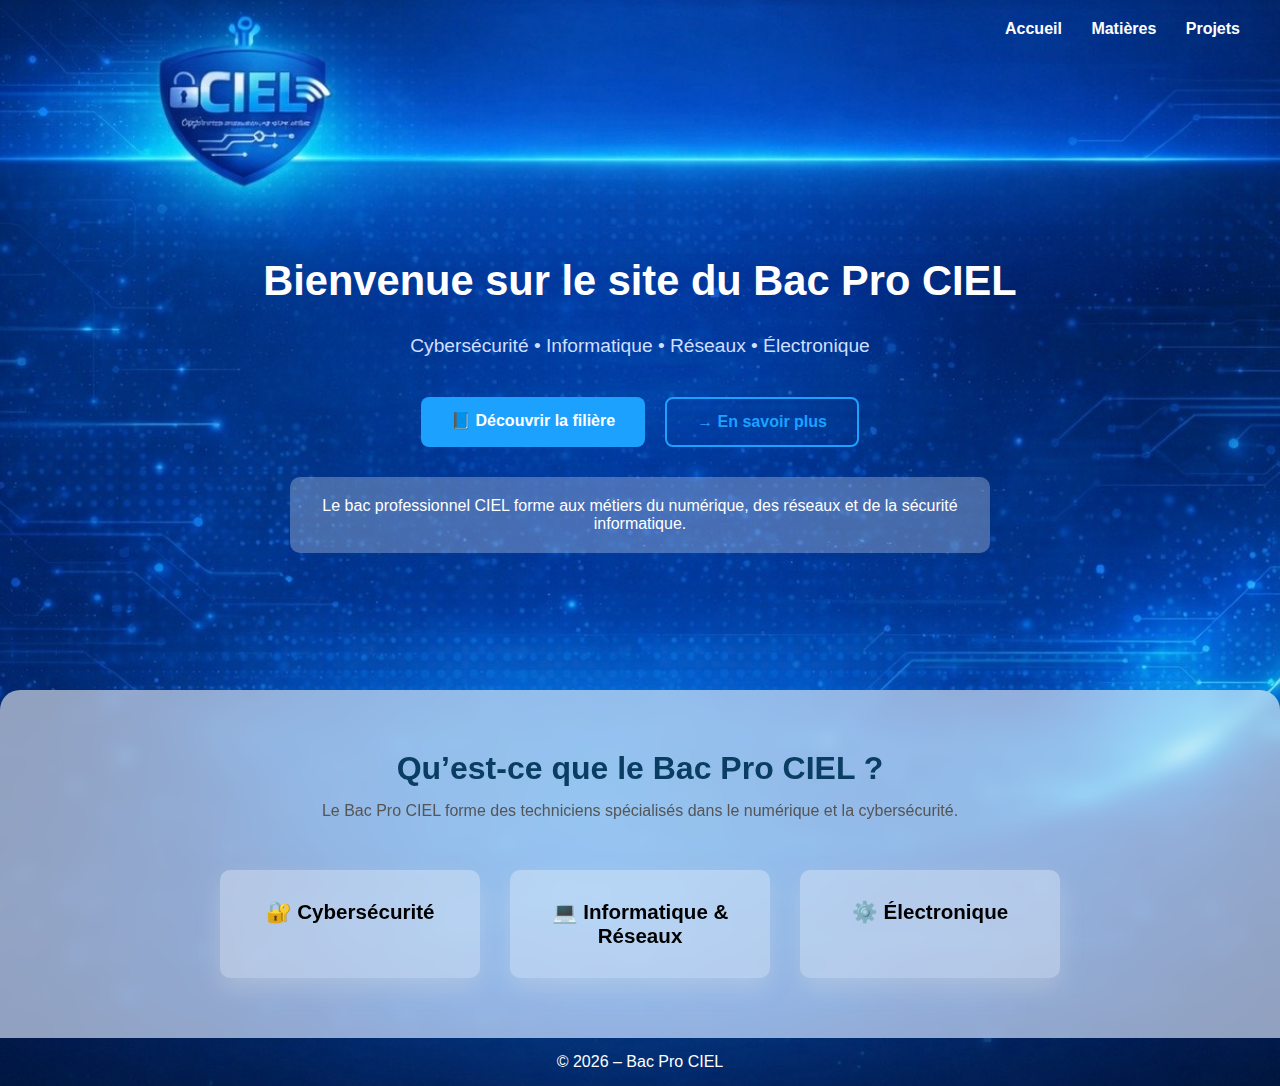
<file: index.html>
<!DOCTYPE html>
<html lang="fr">
<head>
<meta charset="UTF-8">
<meta name="viewport" content="width=device-width, initial-scale=1.0">
<title>Bac Pro CIEL</title>
<link rel="stylesheet" href="style.css">
<script>
  // Redirection vers mobile si besoin
  if (/Android|iPhone|iPad|iPod|Opera Mini|IEMobile|WPDesktop/i.test(navigator.userAgent)) {
      window.location.replace("mobile.html");
  }
</script>
</head>

<body class="home">

<header class="header">
  <nav class="nav">
    <a href="index.html">Accueil</a>
    <a href="matieres.html">Matières</a>
    <a href="projets.html">Projets</a>
  </nav>

  <div class="header-content">
    <h1>Bienvenue sur le site du Bac Pro CIEL</h1>
    <p>Cybersécurité • Informatique • Réseaux • Électronique</p>

    <div class="buttons">
      <a href="presentation.html" class="btn primary">📘 Découvrir la filière</a>
      <a href="https://www.onisep.fr/ressources/univers-formation/formations/lycees/bac-pro-cybersecurite-informatique-et-reseaux-electronique" 
         class="btn secondary" target="_blank">
         → En savoir plus
      </a>
    </div>

    <div class="description">
      Le bac professionnel CIEL forme aux métiers du numérique, des réseaux et de la sécurité informatique.
    </div>
  </div>
</header>

<section class="presentation">
  <h2>Qu’est-ce que le Bac Pro CIEL ?</h2>
  <p>Le Bac Pro CIEL forme des techniciens spécialisés dans le numérique et la cybersécurité.</p>

  <div class="cards">
    <a href="cybersecurite.html" class="card">
      <h3>🔐 Cybersécurité</h3>
    </a>
    <a href="informatique-reseaux.html" class="card">
      <h3>💻 Informatique & Réseaux</h3>
    </a>
    <a href="electronique.html" class="card">
      <h3>⚙️ Électronique</h3>
    </a>
  </div>
</section>

<footer>
  © 2026 – Bac Pro CIEL
</footer>

</body>
</html>
</file>
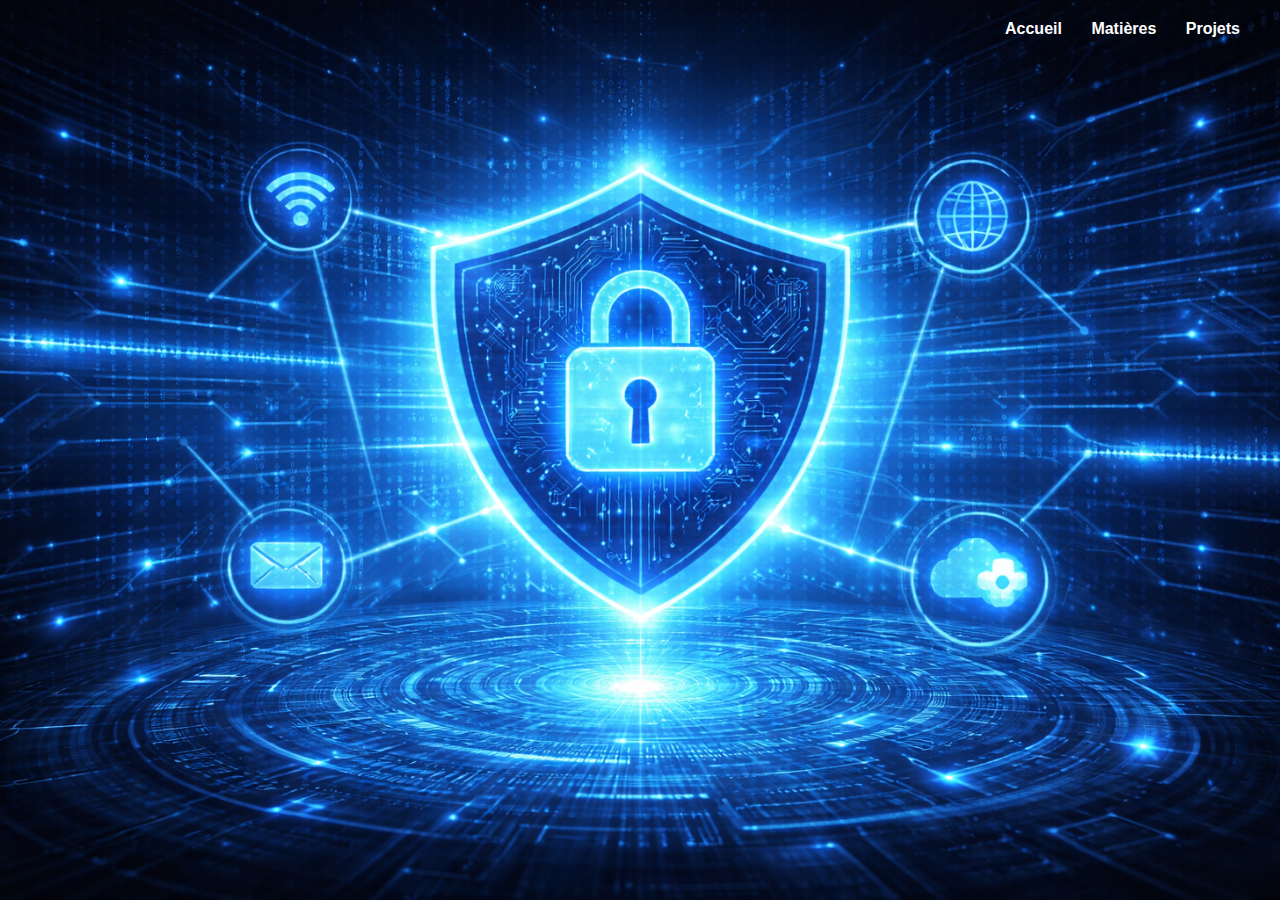
<file: cybersecurite.html>
<!DOCTYPE html>
<html lang="fr">
<head>
    <meta charset="UTF-8">
    <title>Cybersécurité – Bac Pro CIEL</title>
    <link rel="stylesheet" href="style.css">
</head>

<body class="cyber">

<nav class="nav">
    <a href="index.html">Accueil</a>
    <a href="matieres.html">Matières</a>
    <a href="projets.html">Projets</a>
</nav>

<header class="page-header">
    <h1></h1>
</header>

</body class="cyber">
</html>
</file>
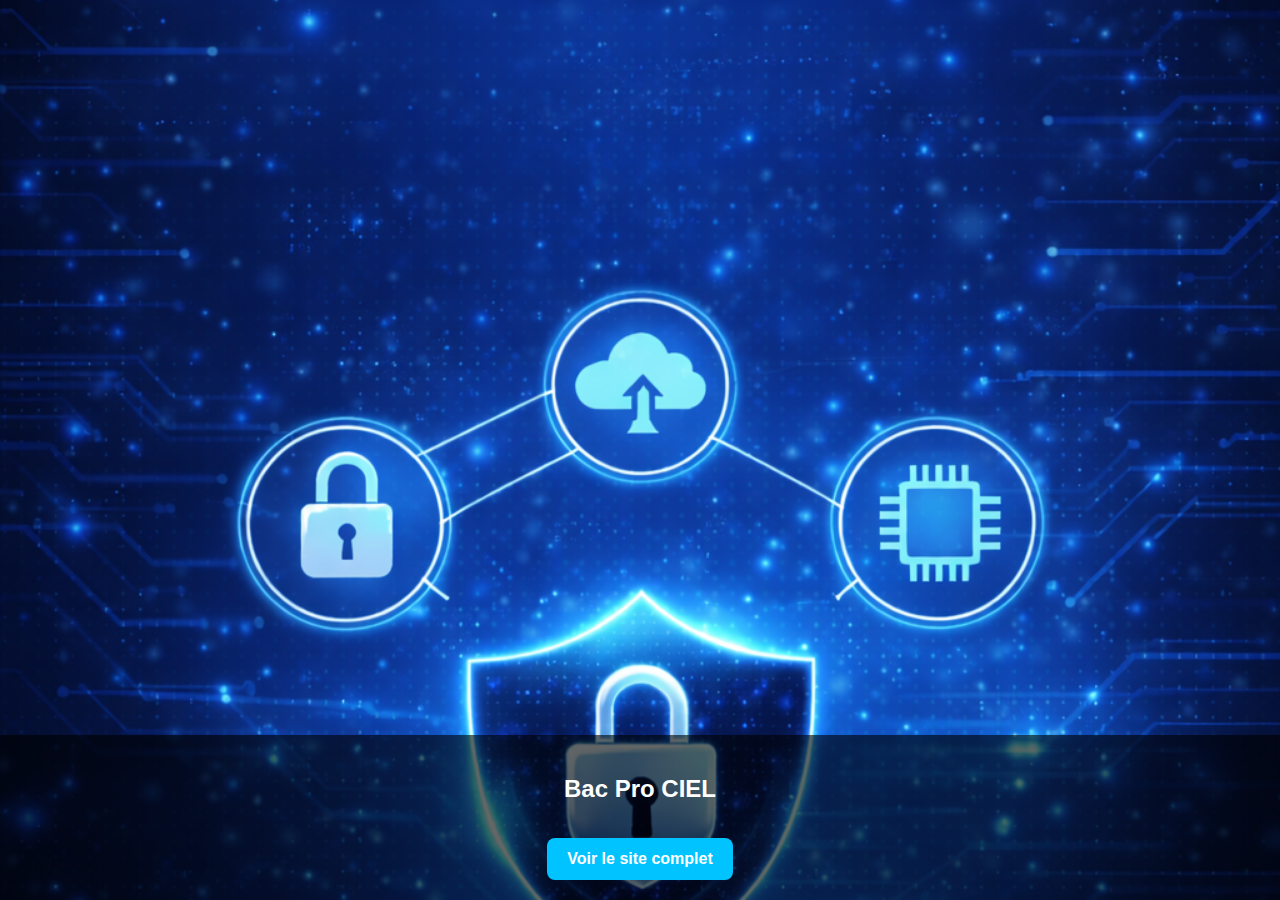
<file: decouvrir-la-filiere.html>
<!DOCTYPE html>
<html lang="fr">
<head>
    <meta charset="UTF-8">
    <meta http-equiv="refresh" content="0; url=mobile.html">
</head>
<body></body>
</html>







<!DOCTYPE html>
<html lang="fr">
<head>
    <meta charset="UTF-8">
    <title>Présentation – CIEL</title>
    <link rel="stylesheet" href="style.css">

    <style>
    body{
        margin:0;
        font-family:Arial, sans-serif;
        background:linear-gradient(135deg,#0f2027,#203a43,#2c5364);
        color:rgba(219, 218, 226, 0.253);
        text-align:center;
    }

    .nav a {
        color: white;
        margin: 10px;
        text-decoration: none;
        font-size: 16px;
    }

    .nav {
        padding: 15px;
    }

    .section{
        min-height:80vh;
        display:flex;
        flex-direction:column;
        justify-content:flex-end;
        align-items:center;
        padding-bottom:80px;
    }

    .qr-image{
        margin-top:100px;
        width:200px;
        height:200px;
    }

    .scan-text{
        margin-top:20px;
        font-size:18px;
        color:white;
    }
    </style>
</head>

<body>

<nav class="nav">
    <a href="index.html">Accueil</a>
    <a href="matieres.html">Matières</a>
    <a href="projets.html">Projets</a>
</nav>

<section class="section">
    <img src="qrcode-decouvre.png" alt="QR Code Bac Pro CIEL" class="qr-image">
    <div class="scan-text">
        Scannez le QR Code pour découvrir la filière
    </div>
</section>

</body>
</file>
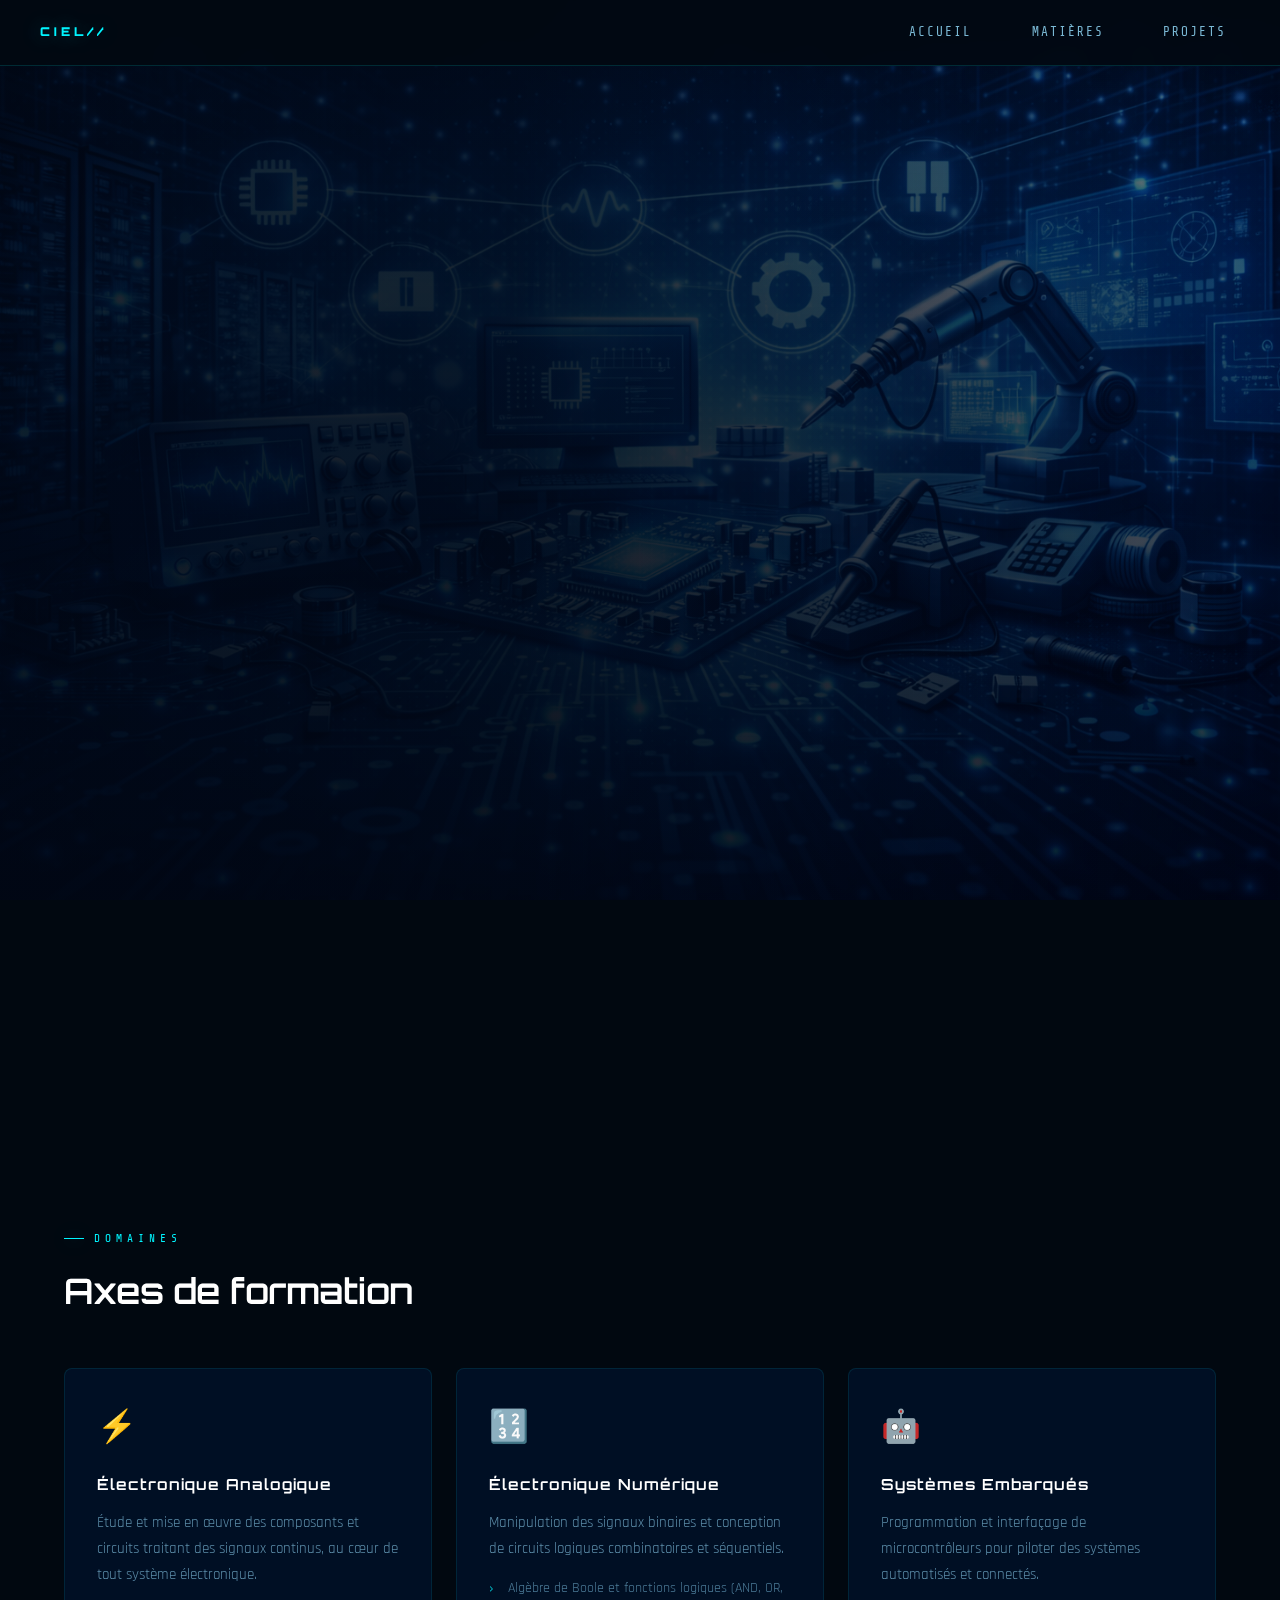
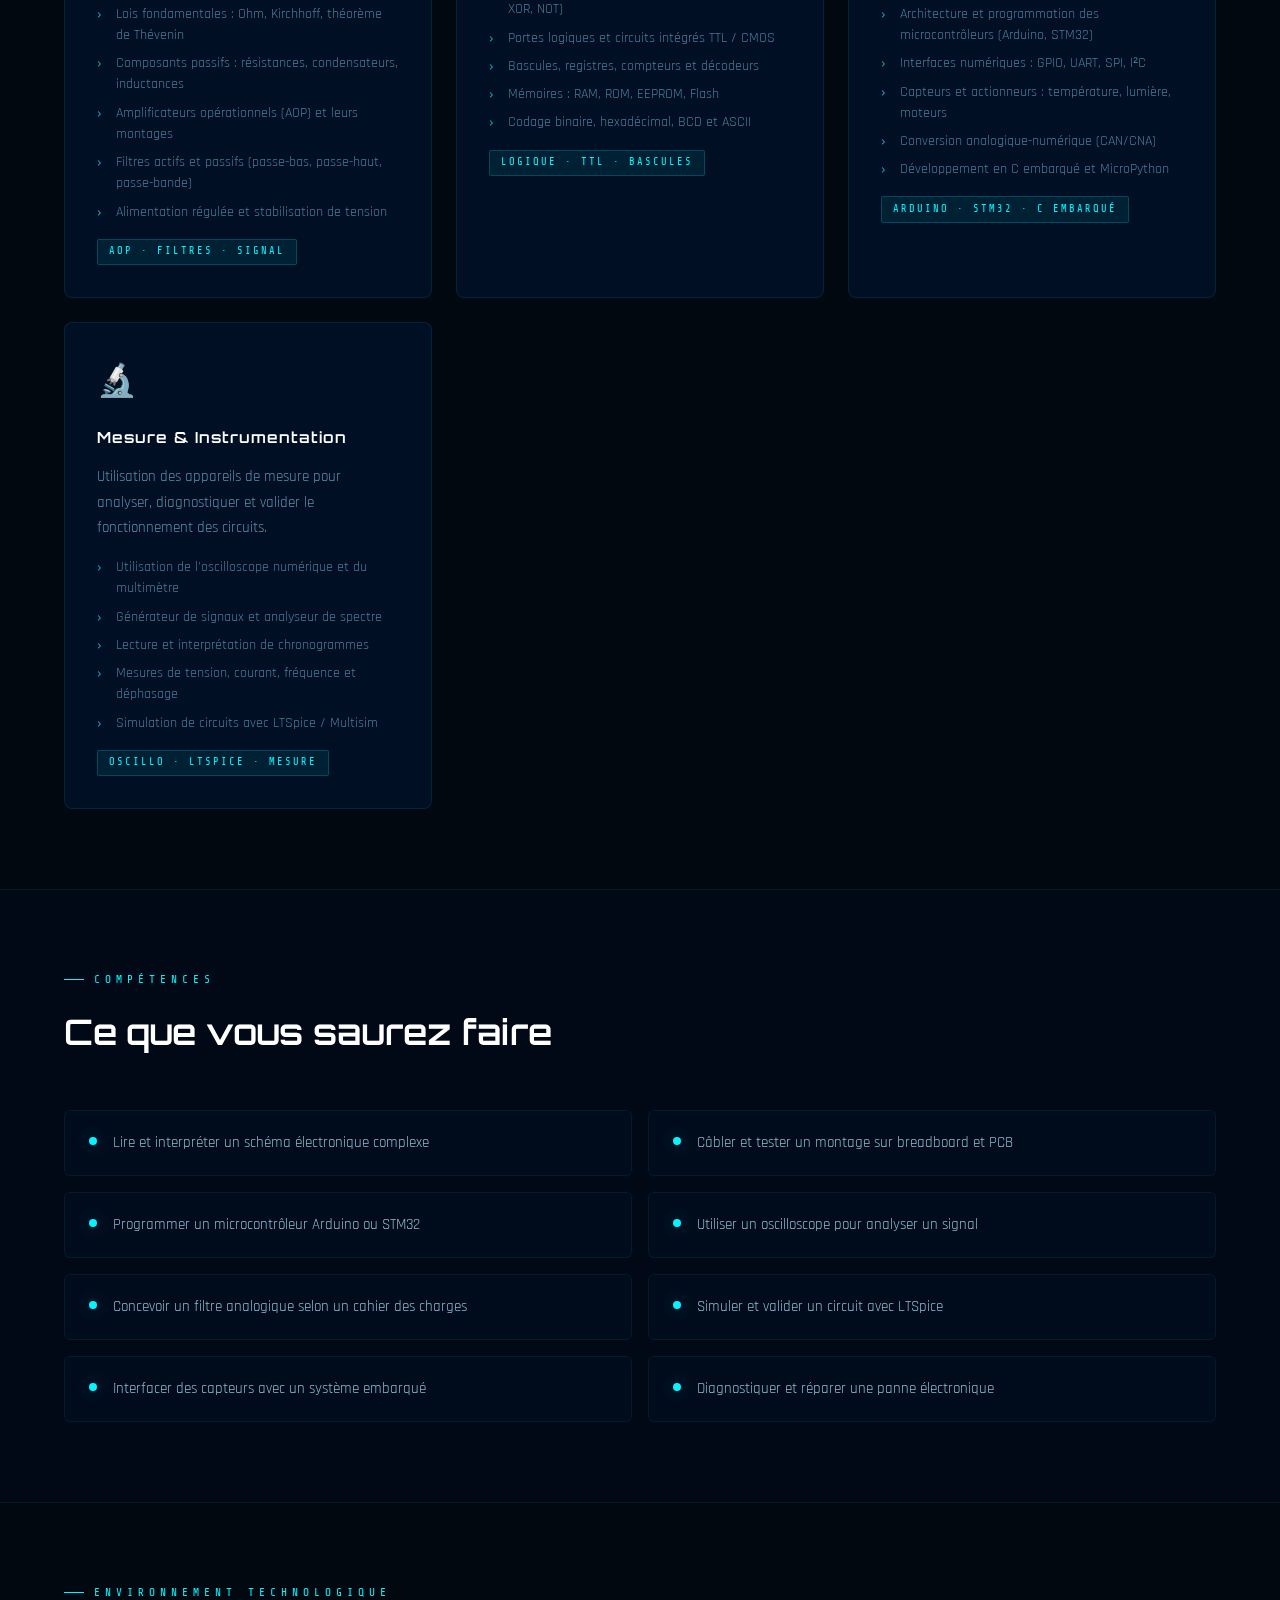
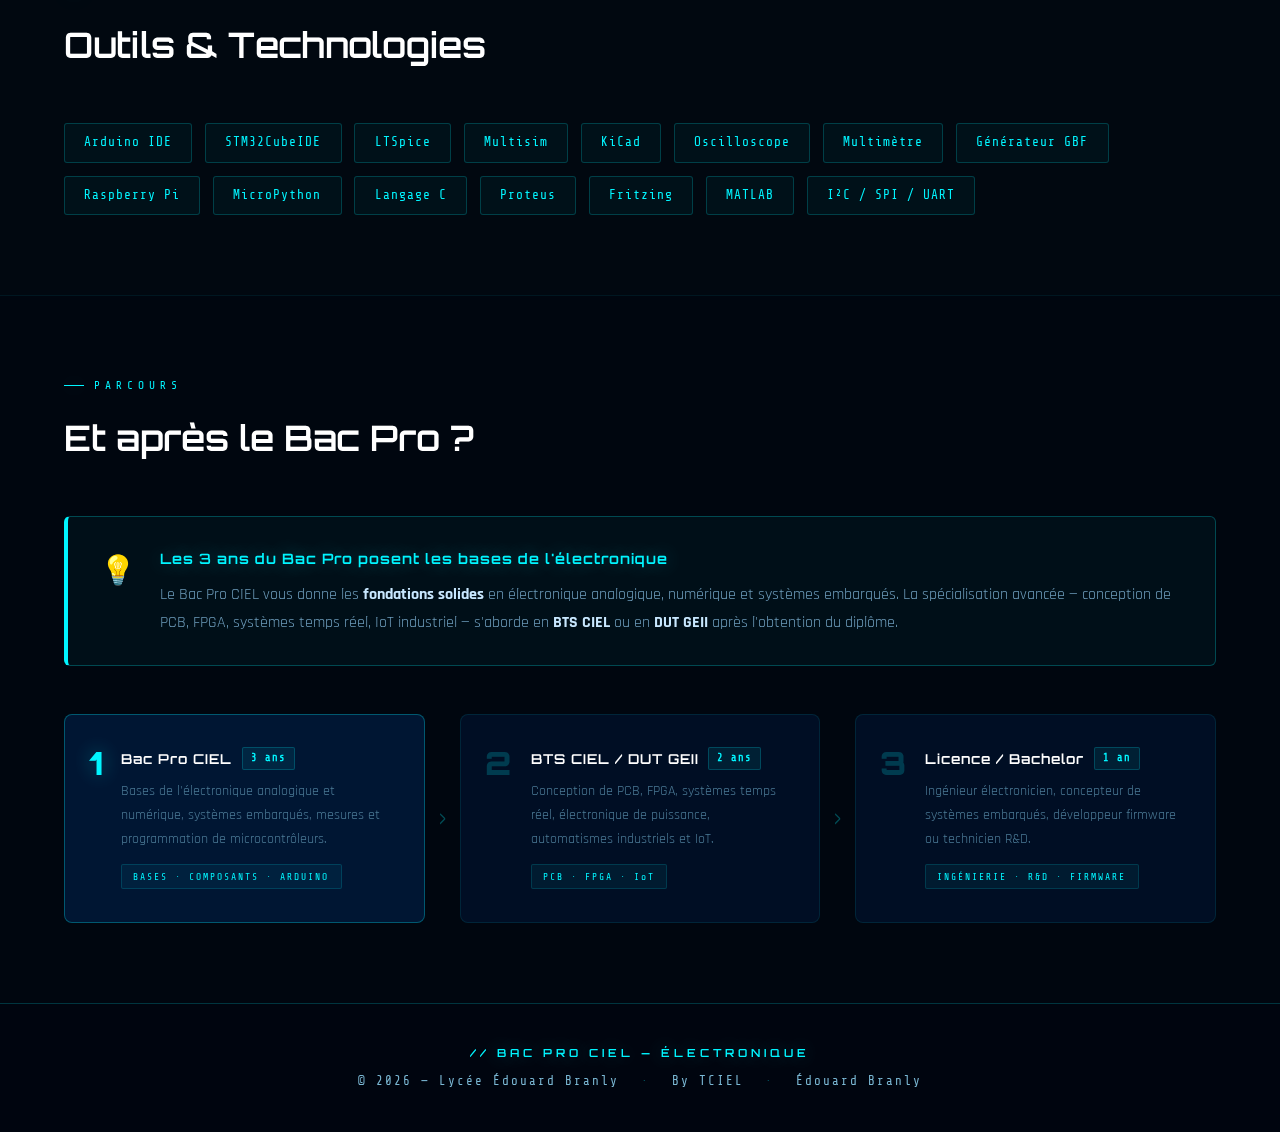
<file: electronique.html>
<!DOCTYPE html>
<html lang="fr">
<head>
    <meta charset="UTF-8">
    <meta name="viewport" content="width=device-width, initial-scale=1.0">
    <title>Électronique – Bac Pro CIEL</title>
    <link href="https://fonts.googleapis.com/css2?family=Orbitron:wght@400;600;900&family=Share+Tech+Mono&family=Rajdhani:wght@300;400;600&display=swap" rel="stylesheet">
    <style>

        /* ─── VARIABLES ─── */
        :root {
            --cyan: #00f5ff;
            --blue: #0066ff;
            --dark: #020b18;
            --darker: #010810;
            --card-bg: rgba(0, 20, 50, 0.6);
            --grid: rgba(0, 245, 255, 0.04);
            --glow: 0 0 20px rgba(0, 245, 255, 0.4);
            --glow-strong: 0 0 40px rgba(0, 245, 255, 0.7);
        }

        * { margin: 0; padding: 0; box-sizing: border-box; }
        html { scroll-behavior: smooth; }

        /* ─── BODY ─── */
        body {
            background-color: #010810;
            background-image: url('fond-electro.png');
            background-size: cover;
            background-position: center top;
            background-attachment: fixed;
            color: #c8e8ff;
            font-family: 'Rajdhani', sans-serif;
            font-size: 17px;
            line-height: 1.7;
            overflow-x: hidden;
        }

        /* ─── OVERLAY ─── */
        body::before {
            content: '';
            position: fixed;
            inset: 0;
            background: linear-gradient(
                180deg,
                rgba(1, 8, 16, 0.45) 0%,
                rgba(0, 10, 30, 0.65) 40%,
                rgba(0, 5, 20, 0.85) 100%
            );
            pointer-events: none;
            z-index: 0;
        }

        /* ─── SCAN LINE ─── */
        body::after {
            content: '';
            position: fixed;
            top: -100%;
            left: 0; right: 0;
            height: 3px;
            background: linear-gradient(90deg, transparent, var(--cyan), transparent);
            opacity: 0.3;
            animation: scan 6s linear infinite;
            pointer-events: none;
            z-index: 999;
        }

        /* ─── ANIMATIONS ─── */
        @keyframes scan {
            0%   { top: -2% }
            100% { top: 102% }
        }

        @keyframes blink {
            0%, 100% { opacity: 1; }
            50%       { opacity: 0; }
        }

        @keyframes fadeUp {
            from { opacity: 0; transform: translateY(24px); }
            to   { opacity: 1; transform: translateY(0); }
        }

        @keyframes pulse {
            0%, 100% { opacity: 1; transform: scale(1); }
            50%       { opacity: 0.6; transform: scale(0.95); }
        }

        /* ─── NAV ─── */
        nav {
            position: fixed;
            top: 0; left: 0; right: 0;
            z-index: 100;
            display: flex;
            align-items: center;
            gap: 2rem;
            padding: 1rem 2.5rem;
            background: rgba(1, 8, 16, 0.85);
            backdrop-filter: blur(12px);
            border-bottom: 1px solid rgba(0, 245, 255, 0.15);
        }

        nav::before {
            content: 'CIEL//';
            font-family: 'Orbitron', monospace;
            font-size: 0.75rem;
            font-weight: 900;
            color: var(--cyan);
            letter-spacing: 4px;
            margin-right: auto;
            text-shadow: var(--glow);
        }

        nav a {
            font-family: 'Share Tech Mono', monospace;
            font-size: 0.8rem;
            color: #7ab8d4;
            text-decoration: none;
            letter-spacing: 2px;
            text-transform: uppercase;
            padding: 0.3rem 0.8rem;
            border: 1px solid transparent;
            transition: all 0.3s;
        }

        nav a:hover, nav a.active {
            color: var(--cyan);
            border-color: rgba(0, 245, 255, 0.4);
            background: rgba(0, 245, 255, 0.05);
            text-shadow: var(--glow);
        }

        /* ─── HERO ─── */
        .hero {
            position: relative;
            min-height: 100vh;
            display: flex;
            flex-direction: column;
            justify-content: center;
            align-items: flex-start;
            padding: 6rem 5vw 4rem;
            z-index: 1;
            overflow: hidden;
        }

        .hero-bg {
            position: absolute;
            inset: 0;
            background: linear-gradient(90deg, rgba(1, 8, 20, 0.7) 40%, transparent 100%);
            z-index: -1;
        }

        .hero-badge {
            font-family: 'Share Tech Mono', monospace;
            font-size: 0.72rem;
            color: var(--cyan);
            letter-spacing: 5px;
            text-transform: uppercase;
            margin-bottom: 1.2rem;
            opacity: 0;
            animation: fadeUp 0.6s 0.2s forwards;
        }

        .hero-badge span {
            display: inline-block;
            width: 30px;
            height: 1px;
            background: var(--cyan);
            vertical-align: middle;
            margin-right: 10px;
            box-shadow: var(--glow);
        }

        .hero-badge .cursor {
            display: inline-block;
            width: 8px;
            height: 13px;
            background: var(--cyan);
            vertical-align: middle;
            margin-left: 4px;
            animation: blink 1s step-end infinite;
        }

        .hero h1 {
            font-family: 'Orbitron', monospace;
            font-size: clamp(2.2rem, 6vw, 5rem);
            font-weight: 900;
            line-height: 1.05;
            color: #fff;
            text-shadow: 0 0 60px rgba(0, 245, 255, 0.3);
            max-width: 800px;
            opacity: 0;
            animation: fadeUp 0.7s 0.4s forwards;
        }

        .hero h1 .accent {
            color: var(--cyan);
            text-shadow: var(--glow-strong);
        }

        .hero-sub {
            font-family: 'Rajdhani', sans-serif;
            font-size: 1.15rem;
            font-weight: 300;
            color: #6a9ab8;
            margin-top: 1.2rem;
            letter-spacing: 3px;
            text-transform: uppercase;
            opacity: 0;
            animation: fadeUp 0.7s 0.6s forwards;
        }

        .hero-line {
            width: 120px;
            height: 2px;
            background: linear-gradient(90deg, var(--cyan), transparent);
            margin: 2rem 0;
            box-shadow: var(--glow);
            opacity: 0;
            animation: fadeUp 0.5s 0.8s forwards;
        }

        .hero-desc {
            max-width: 520px;
            color: #7ab3cc;
            font-size: 1.05rem;
            line-height: 1.8;
            opacity: 0;
            animation: fadeUp 0.7s 1s forwards;
        }

        /* ─── SIGNAL BADGE ─── */
        .signal-badge {
            display: flex;
            align-items: center;
            gap: 0.6rem;
            margin-top: 2rem;
            padding: 0.5rem 1.2rem;
            border: 1px solid rgba(0, 245, 255, 0.3);
            border-radius: 3px;
            background: rgba(0, 245, 255, 0.05);
            font-family: 'Share Tech Mono', monospace;
            font-size: 0.72rem;
            color: var(--cyan);
            letter-spacing: 2px;
            opacity: 0;
            animation: fadeUp 0.6s 1.2s forwards;
        }

        .signal-dot {
            width: 7px;
            height: 7px;
            border-radius: 50%;
            background: var(--cyan);
            box-shadow: var(--glow);
            animation: pulse 2s ease-in-out infinite;
        }

        /* ─── STATS STRIP ─── */
        .stats {
            position: relative;
            z-index: 1;
            display: flex;
            gap: 0;
            padding: 0 5vw;
            margin-bottom: 5rem;
        }

        .stat {
            flex: 1;
            padding: 2rem 1.5rem;
            border: 1px solid rgba(0, 245, 255, 0.1);
            border-right: none;
            background: var(--card-bg);
            backdrop-filter: blur(8px);
            text-align: center;
            opacity: 0;
            animation: fadeUp 0.6s forwards;
        }

        .stat:first-child { border-radius: 8px 0 0 8px; }
        .stat:last-child  { border-right: 1px solid rgba(0, 245, 255, 0.1); border-radius: 0 8px 8px 0; }
        .stat:nth-child(1) { animation-delay: 1.1s; }
        .stat:nth-child(2) { animation-delay: 1.2s; }
        .stat:nth-child(3) { animation-delay: 1.3s; }
        .stat:nth-child(4) { animation-delay: 1.4s; }

        .stat-num {
            font-family: 'Orbitron', monospace;
            font-size: 2.2rem;
            font-weight: 900;
            color: var(--cyan);
            text-shadow: var(--glow);
        }

        .stat-label {
            font-family: 'Share Tech Mono', monospace;
            font-size: 0.7rem;
            letter-spacing: 2px;
            color: #4a7a96;
            text-transform: uppercase;
            margin-top: 0.3rem;
        }

        /* ─── SECTIONS ─── */
        section {
            position: relative;
            z-index: 1;
            padding: 5rem 5vw;
        }

        .section-label {
            font-family: 'Share Tech Mono', monospace;
            font-size: 0.7rem;
            letter-spacing: 5px;
            color: var(--cyan);
            text-transform: uppercase;
            margin-bottom: 0.8rem;
            display: flex;
            align-items: center;
            gap: 10px;
        }

        .section-label::before {
            content: '';
            display: inline-block;
            width: 20px;
            height: 1px;
            background: var(--cyan);
            box-shadow: var(--glow);
        }

        h2 {
            font-family: 'Orbitron', monospace;
            font-size: clamp(1.4rem, 3vw, 2.2rem);
            font-weight: 600;
            color: #fff;
            margin-bottom: 3rem;
        }

        /* ─── CARDS GRILLE ─── */
        .cards-grid {
            display: grid;
            grid-template-columns: repeat(auto-fit, minmax(280px, 1fr));
            gap: 1.5rem;
        }

        .card {
            background: var(--card-bg);
            border: 1px solid rgba(0, 245, 255, 0.1);
            border-radius: 8px;
            padding: 2rem;
            position: relative;
            overflow: hidden;
            transition: all 0.4s;
            cursor: default;
        }

        .card::before {
            content: '';
            position: absolute;
            top: 0; left: 0;
            width: 3px;
            height: 100%;
            background: linear-gradient(180deg, var(--cyan), var(--blue));
            box-shadow: var(--glow);
            transform: scaleY(0);
            transform-origin: top;
            transition: transform 0.4s;
        }

        .card:hover {
            border-color: rgba(0, 245, 255, 0.3);
            background: rgba(0, 30, 70, 0.7);
            transform: translateY(-4px);
            box-shadow: 0 20px 60px rgba(0, 0, 0, 0.4), 0 0 30px rgba(0, 245, 255, 0.1);
        }

        .card:hover::before { transform: scaleY(1); }

        .card-icon {
            font-size: 2rem;
            margin-bottom: 1rem;
            display: block;
        }

        .card-title {
            font-family: 'Orbitron', monospace;
            font-size: 0.95rem;
            font-weight: 600;
            color: #fff;
            margin-bottom: 0.8rem;
            letter-spacing: 1px;
        }

        .card p {
            color: #5a8ca8;
            font-size: 0.95rem;
            line-height: 1.7;
        }

        .card-list {
            list-style: none;
            margin-top: 1rem;
            display: flex;
            flex-direction: column;
            gap: 0.45rem;
        }

        .card-list li {
            font-size: 0.88rem;
            color: #4a7a96;
            padding-left: 1.2rem;
            position: relative;
            line-height: 1.5;
        }

        .card-list li::before {
            content: '›';
            position: absolute;
            left: 0;
            color: var(--cyan);
            font-size: 1rem;
            line-height: 1.4;
        }

        .card-tag {
            display: inline-block;
            margin-top: 1rem;
            padding: 0.2rem 0.7rem;
            background: rgba(0, 245, 255, 0.08);
            border: 1px solid rgba(0, 245, 255, 0.2);
            border-radius: 2px;
            font-family: 'Share Tech Mono', monospace;
            font-size: 0.65rem;
            color: var(--cyan);
            letter-spacing: 2px;
        }

        /* ─── COMPÉTENCES ─── */
        .competences-section {
            background: rgba(0, 10, 25, 0.5);
            border-top: 1px solid rgba(0, 245, 255, 0.08);
            border-bottom: 1px solid rgba(0, 245, 255, 0.08);
        }

        .comp-grid {
            display: grid;
            grid-template-columns: 1fr 1fr;
            gap: 1rem;
        }

        .comp-item {
            padding: 1.2rem 1.5rem;
            border: 1px solid rgba(0, 245, 255, 0.08);
            border-radius: 6px;
            background: rgba(0, 15, 40, 0.4);
            display: flex;
            align-items: flex-start;
            gap: 1rem;
            transition: all 0.3s;
        }

        .comp-item:hover {
            border-color: rgba(0, 245, 255, 0.25);
            background: rgba(0, 25, 60, 0.5);
        }

        .comp-dot {
            width: 8px;
            height: 8px;
            border-radius: 50%;
            background: var(--cyan);
            box-shadow: var(--glow);
            flex-shrink: 0;
            margin-top: 7px;
        }

        .comp-item span {
            font-size: 0.95rem;
            color: #8ab8cc;
        }

        /* ─── TECH CHIPS ─── */
        .tech-grid {
            display: flex;
            flex-wrap: wrap;
            gap: 0.8rem;
        }

        .tech-chip {
            padding: 0.5rem 1.2rem;
            border: 1px solid rgba(0, 245, 255, 0.2);
            border-radius: 3px;
            background: rgba(0, 245, 255, 0.04);
            font-family: 'Share Tech Mono', monospace;
            font-size: 0.8rem;
            color: var(--cyan);
            letter-spacing: 1px;
            transition: all 0.3s;
        }

        .tech-chip:hover {
            background: rgba(0, 245, 255, 0.12);
            box-shadow: var(--glow);
        }

        /* ─── PARCOURS ─── */
        .parcours-section {
            position: relative;
            z-index: 1;
            padding: 5rem 5vw;
            background: rgba(0, 5, 15, 0.6);
            border-top: 1px solid rgba(0, 245, 255, 0.08);
        }

        .parcours-banner {
            display: flex;
            align-items: flex-start;
            gap: 1.5rem;
            padding: 1.8rem 2rem;
            border: 1px solid rgba(0, 245, 255, 0.25);
            border-left: 4px solid var(--cyan);
            border-radius: 6px;
            background: rgba(0, 245, 255, 0.04);
            margin-bottom: 3rem;
        }

        .parcours-icon {
            font-size: 1.8rem;
            flex-shrink: 0;
            margin-top: 2px;
        }

        .parcours-title {
            font-family: 'Orbitron', monospace;
            font-size: 0.9rem;
            font-weight: 600;
            color: var(--cyan);
            letter-spacing: 1px;
            margin-bottom: 0.6rem;
            text-shadow: var(--glow);
        }

        .parcours-text p {
            color: #6a9ab8;
            font-size: 0.98rem;
            line-height: 1.8;
        }

        .parcours-text strong {
            color: #c8e8ff;
        }

        .parcours-grid {
            display: flex;
            align-items: stretch;
            gap: 0;
        }

        .parcours-step {
            flex: 1;
            padding: 2rem 1.5rem;
            border: 1px solid rgba(0, 245, 255, 0.1);
            background: var(--card-bg);
            backdrop-filter: blur(8px);
            border-radius: 8px;
            display: flex;
            gap: 1.2rem;
            align-items: flex-start;
            transition: all 0.3s;
        }

        .parcours-step.active {
            border-color: rgba(0, 245, 255, 0.3);
            background: rgba(0, 30, 70, 0.65);
        }

        .parcours-step:hover {
            border-color: rgba(0, 245, 255, 0.3);
            transform: translateY(-3px);
            box-shadow: 0 15px 40px rgba(0, 0, 0, 0.4), 0 0 20px rgba(0, 245, 255, 0.08);
        }

        .step-num {
            font-family: 'Orbitron', monospace;
            font-size: 2rem;
            font-weight: 900;
            color: rgba(0, 245, 255, 0.2);
            line-height: 1;
            flex-shrink: 0;
        }

        .parcours-step.active .step-num {
            color: var(--cyan);
            text-shadow: var(--glow);
        }

        .step-title {
            font-family: 'Orbitron', monospace;
            font-size: 0.85rem;
            font-weight: 600;
            color: #fff;
            margin-bottom: 0.6rem;
            letter-spacing: 1px;
            display: flex;
            align-items: center;
            gap: 0.6rem;
            flex-wrap: wrap;
        }

        .step-years {
            font-family: 'Share Tech Mono', monospace;
            font-size: 0.65rem;
            color: var(--cyan);
            background: rgba(0, 245, 255, 0.08);
            border: 1px solid rgba(0, 245, 255, 0.2);
            border-radius: 2px;
            padding: 0.1rem 0.5rem;
            letter-spacing: 1px;
        }

        .step-content p {
            color: #4a7a96;
            font-size: 0.88rem;
            line-height: 1.7;
        }

        .step-tag {
            display: inline-block;
            margin-top: 0.8rem;
            padding: 0.2rem 0.7rem;
            background: rgba(0, 245, 255, 0.06);
            border: 1px solid rgba(0, 245, 255, 0.15);
            border-radius: 2px;
            font-family: 'Share Tech Mono', monospace;
            font-size: 0.6rem;
            color: var(--cyan);
            letter-spacing: 2px;
        }

        .parcours-arrow {
            display: flex;
            align-items: center;
            justify-content: center;
            padding: 0 0.8rem;
            font-size: 2rem;
            color: rgba(0, 245, 255, 0.3);
            flex-shrink: 0;
        }

        /* ─── FOOTER ─── */
        footer {
            position: relative;
            z-index: 1;
            text-align: center;
            padding: 2.5rem 2rem;
            border-top: 1px solid rgba(0, 245, 255, 0.2);
            background: rgba(0, 5, 15, 0.85);
            font-family: 'Share Tech Mono', monospace;
            font-size: 0.78rem;
            color: #7ab8d4;
            letter-spacing: 2px;
        }

        footer .footer-brand {
            font-family: 'Orbitron', monospace;
            font-size: 0.7rem;
            font-weight: 600;
            color: var(--cyan);
            text-shadow: var(--glow);
            letter-spacing: 4px;
            display: block;
            margin-bottom: 0.5rem;
        }

        footer .footer-sep {
            color: rgba(0, 245, 255, 0.3);
            margin: 0 0.8rem;
        }

        /* ─── COIN DÉCORATIF ─── */
        .corner {
            position: absolute;
            width: 20px; height: 20px;
            opacity: 0.5;
        }
        .corner-tl { top: 1.5rem; left: 1.5rem; border-top: 1px solid var(--cyan); border-left: 1px solid var(--cyan); }
        .corner-br { bottom: 1.5rem; right: 1.5rem; border-bottom: 1px solid var(--cyan); border-right: 1px solid var(--cyan); }

        /* ─── RESPONSIVE ─── */
        @media (max-width: 800px) {
            .parcours-grid { flex-direction: column; }
            .parcours-arrow { transform: rotate(90deg); padding: 0.3rem 0; align-self: center; }
            .parcours-banner { flex-direction: column; gap: 0.8rem; }
        }

        @media (max-width: 700px) {
            .comp-grid { grid-template-columns: 1fr; }
            .stats { flex-direction: column; }
            .stat { border-right: 1px solid rgba(0, 245, 255, 0.1) !important; border-bottom: none; border-radius: 0 !important; }
            .stat:first-child { border-radius: 8px 8px 0 0 !important; }
            .stat:last-child  { border-radius: 0 0 8px 8px !important; border-bottom: 1px solid rgba(0, 245, 255, 0.1) !important; }
        }

    </style>
</head>

<body>

<!-- NAV -->
<nav>
    <a href="index.html">Accueil</a>
    <a href="matieres.html">Matières</a>
    <a href="projets.html">Projets</a>
</nav>

<!-- HERO -->
<div class="hero">
    <div class="hero-bg"></div>
    <div class="corner corner-tl"></div>

    <div class="hero-badge"><span></span>Module 03 — Spécialité<div class="cursor"></div></div>
    <h1><span class="accent">Électro</span>nique</h1>
    <div class="hero-sub">Bac Pro CIEL — Systèmes embarqués & signaux</div>
    <div class="hero-line"></div>
    <p class="hero-desc">
        Concevez, analysez et réalisez des systèmes électroniques. De la lecture de schémas
        à la programmation de microcontrôleurs, maîtrisez les fondements du monde numérique et analogique.
    </p>
    <div class="signal-badge">
        <div class="signal-dot"></div>
        SIGNAL ANALOGIQUE & NUMÉRIQUE ACTIF
    </div>
</div>

<!-- STATS -->
<div class="stats">
    <div class="stat">
        <div class="stat-num">5V</div>
        <div class="stat-label">Tension logique TTL</div>
    </div>
    <div class="stat">
        <div class="stat-num">Arduino</div>
        <div class="stat-label">Plateforme embarquée</div>
    </div>
    <div class="stat">
        <div class="stat-num">OSC</div>
        <div class="stat-label">Oscilloscope numérique</div>
    </div>
    <div class="stat">
        <div class="stat-num">CAN</div>
        <div class="stat-label">Convertisseur Analogique-Numérique</div>
    </div>
</div>

<!-- DOMAINES -->
<section>
    <div class="section-label">Domaines</div>
    <h2>Axes de formation</h2>
    <div class="cards-grid">

        <div class="card">
            <span class="card-icon">⚡</span>
            <div class="card-title">Électronique Analogique</div>
            <p>Étude et mise en œuvre des composants et circuits traitant des signaux continus, au cœur de tout système électronique.</p>
            <ul class="card-list">
                <li>Lois fondamentales : Ohm, Kirchhoff, théorème de Thévenin</li>
                <li>Composants passifs : résistances, condensateurs, inductances</li>
                <li>Amplificateurs opérationnels (AOP) et leurs montages</li>
                <li>Filtres actifs et passifs (passe-bas, passe-haut, passe-bande)</li>
                <li>Alimentation régulée et stabilisation de tension</li>
            </ul>
            <div class="card-tag">AOP · FILTRES · SIGNAL</div>
        </div>

        <div class="card">
            <span class="card-icon">🔢</span>
            <div class="card-title">Électronique Numérique</div>
            <p>Manipulation des signaux binaires et conception de circuits logiques combinatoires et séquentiels.</p>
            <ul class="card-list">
                <li>Algèbre de Boole et fonctions logiques (AND, OR, XOR, NOT)</li>
                <li>Portes logiques et circuits intégrés TTL / CMOS</li>
                <li>Bascules, registres, compteurs et décodeurs</li>
                <li>Mémoires : RAM, ROM, EEPROM, Flash</li>
                <li>Codage binaire, hexadécimal, BCD et ASCII</li>
            </ul>
            <div class="card-tag">LOGIQUE · TTL · BASCULES</div>
        </div>

        <div class="card">
            <span class="card-icon">🤖</span>
            <div class="card-title">Systèmes Embarqués</div>
            <p>Programmation et interfaçage de microcontrôleurs pour piloter des systèmes automatisés et connectés.</p>
            <ul class="card-list">
                <li>Architecture et programmation des microcontrôleurs (Arduino, STM32)</li>
                <li>Interfaces numériques : GPIO, UART, SPI, I²C</li>
                <li>Capteurs et actionneurs : température, lumière, moteurs</li>
                <li>Conversion analogique-numérique (CAN/CNA)</li>
                <li>Développement en C embarqué et MicroPython</li>
            </ul>
            <div class="card-tag">ARDUINO · STM32 · C EMBARQUÉ</div>
        </div>

        <div class="card">
            <span class="card-icon">🔬</span>
            <div class="card-title">Mesure & Instrumentation</div>
            <p>Utilisation des appareils de mesure pour analyser, diagnostiquer et valider le fonctionnement des circuits.</p>
            <ul class="card-list">
                <li>Utilisation de l'oscilloscope numérique et du multimètre</li>
                <li>Générateur de signaux et analyseur de spectre</li>
                <li>Lecture et interprétation de chronogrammes</li>
                <li>Mesures de tension, courant, fréquence et déphasage</li>
                <li>Simulation de circuits avec LTSpice / Multisim</li>
            </ul>
            <div class="card-tag">OSCILLO · LTSPICE · MESURE</div>
        </div>

    </div>
</section>

<!-- COMPÉTENCES -->
<section class="competences-section">
    <div class="section-label">Compétences</div>
    <h2>Ce que vous saurez faire</h2>
    <div class="comp-grid">
        <div class="comp-item"><div class="comp-dot"></div><span>Lire et interpréter un schéma électronique complexe</span></div>
        <div class="comp-item"><div class="comp-dot"></div><span>Câbler et tester un montage sur breadboard et PCB</span></div>
        <div class="comp-item"><div class="comp-dot"></div><span>Programmer un microcontrôleur Arduino ou STM32</span></div>
        <div class="comp-item"><div class="comp-dot"></div><span>Utiliser un oscilloscope pour analyser un signal</span></div>
        <div class="comp-item"><div class="comp-dot"></div><span>Concevoir un filtre analogique selon un cahier des charges</span></div>
        <div class="comp-item"><div class="comp-dot"></div><span>Simuler et valider un circuit avec LTSpice</span></div>
        <div class="comp-item"><div class="comp-dot"></div><span>Interfacer des capteurs avec un système embarqué</span></div>
        <div class="comp-item"><div class="comp-dot"></div><span>Diagnostiquer et réparer une panne électronique</span></div>
    </div>
</section>

<!-- OUTILS -->
<section>
    <div class="section-label">Environnement technologique</div>
    <h2>Outils & Technologies</h2>
    <div class="tech-grid">
        <div class="tech-chip">Arduino IDE</div>
        <div class="tech-chip">STM32CubeIDE</div>
        <div class="tech-chip">LTSpice</div>
        <div class="tech-chip">Multisim</div>
        <div class="tech-chip">KiCad</div>
        <div class="tech-chip">Oscilloscope</div>
        <div class="tech-chip">Multimètre</div>
        <div class="tech-chip">Générateur GBF</div>
        <div class="tech-chip">Raspberry Pi</div>
        <div class="tech-chip">MicroPython</div>
        <div class="tech-chip">Langage C</div>
        <div class="tech-chip">Proteus</div>
        <div class="tech-chip">Fritzing</div>
        <div class="tech-chip">MATLAB</div>
        <div class="tech-chip">I²C / SPI / UART</div>
    </div>
</section>

<!-- PARCOURS -->
<section class="parcours-section">
    <div class="section-label">Parcours</div>
    <h2>Et après le Bac Pro ?</h2>
    <div class="parcours-banner">
        <div class="parcours-icon">💡</div>
        <div class="parcours-text">
            <div class="parcours-title">Les 3 ans du Bac Pro posent les bases de l'électronique</div>
            <p>Le Bac Pro CIEL vous donne les <strong>fondations solides</strong> en électronique analogique, numérique et systèmes embarqués. La spécialisation avancée — conception de PCB, FPGA, systèmes temps réel, IoT industriel — s'aborde en <strong>BTS CIEL</strong> ou en <strong>DUT GEII</strong> après l'obtention du diplôme.</p>
        </div>
    </div>

    <div class="parcours-grid">
        <div class="parcours-step active">
            <div class="step-num">1</div>
            <div class="step-content">
                <div class="step-title">Bac Pro CIEL <span class="step-years">3 ans</span></div>
                <p>Bases de l'électronique analogique et numérique, systèmes embarqués, mesures et programmation de microcontrôleurs.</p>
                <div class="step-tag">BASES · COMPOSANTS · ARDUINO</div>
            </div>
        </div>
        <div class="parcours-arrow">›</div>
        <div class="parcours-step">
            <div class="step-num">2</div>
            <div class="step-content">
                <div class="step-title">BTS CIEL / DUT GEII <span class="step-years">2 ans</span></div>
                <p>Conception de PCB, FPGA, systèmes temps réel, électronique de puissance, automatismes industriels et IoT.</p>
                <div class="step-tag">PCB · FPGA · IoT</div>
            </div>
        </div>
        <div class="parcours-arrow">›</div>
        <div class="parcours-step">
            <div class="step-num">3</div>
            <div class="step-content">
                <div class="step-title">Licence / Bachelor <span class="step-years">1 an</span></div>
                <p>Ingénieur électronicien, concepteur de systèmes embarqués, développeur firmware ou technicien R&D.</p>
                <div class="step-tag">INGÉNIERIE · R&D · FIRMWARE</div>
            </div>
        </div>
    </div>
</section>

<footer>
    <span class="footer-brand">// BAC PRO CIEL — ÉLECTRONIQUE</span>
    © 2026 — Lycée Édouard Branly
    <span class="footer-sep">·</span>
    By TCIEL
    <span class="footer-sep">·</span>
    Édouard Branly
</footer>

</body>
</html>
</file>
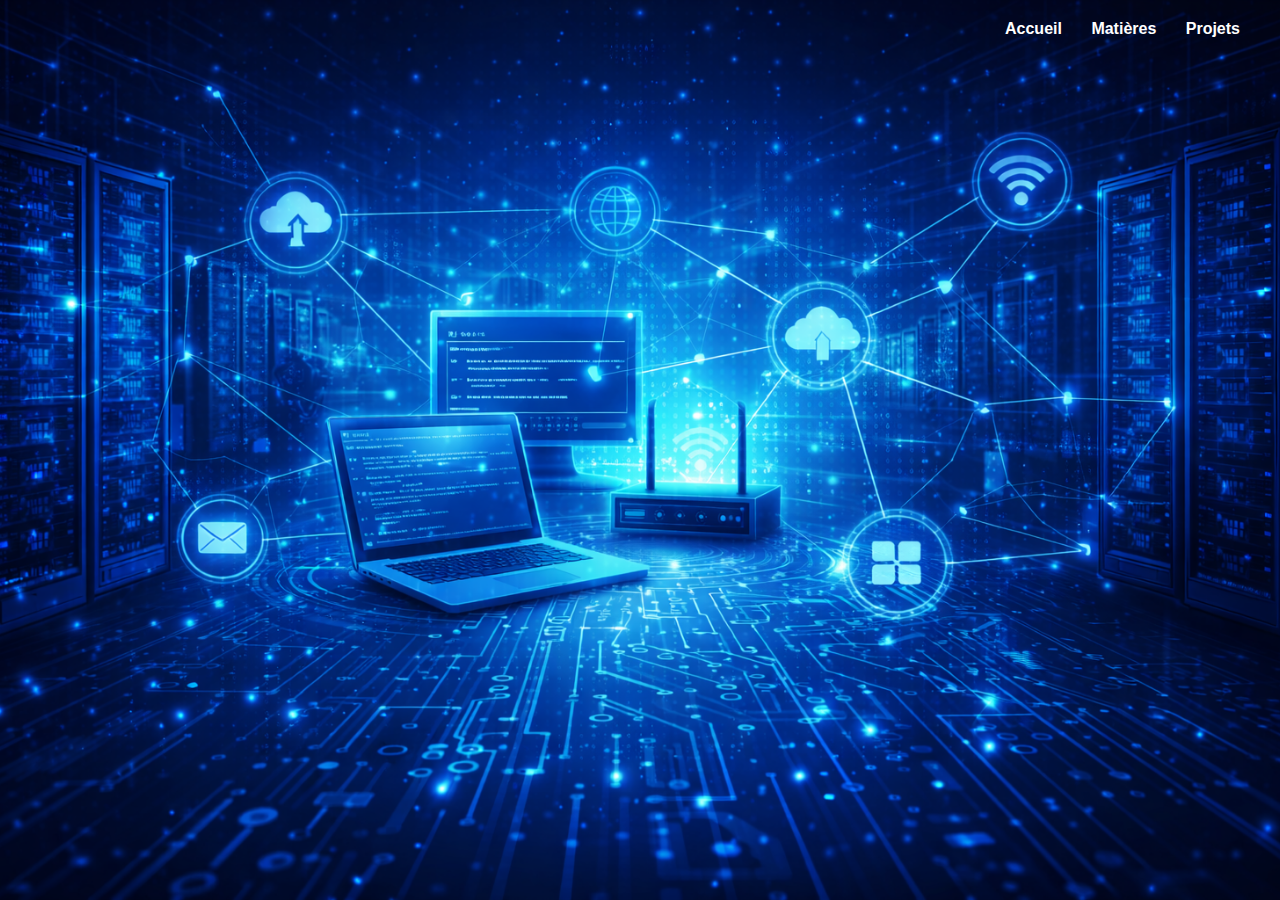
<file: informatique & reseaux.html>
<!DOCTYPE html>
<html lang="fr">
<head>
    <meta charset="UTF-8">
    <title> – Bac Pro CIEL</title>
    <link rel="stylesheet" href="style.css">
</head>

<body class="info-reseaux">

<nav class="nav">
    <a href="index.html">Accueil</a>
    <a href="matieres.html">Matières</a>
    <a href="projets.html">Projets</a>
</nav>

<header class="page-header">
    <h1></h1>
</header>

</body class="info-reseaux">
</html>
</file>
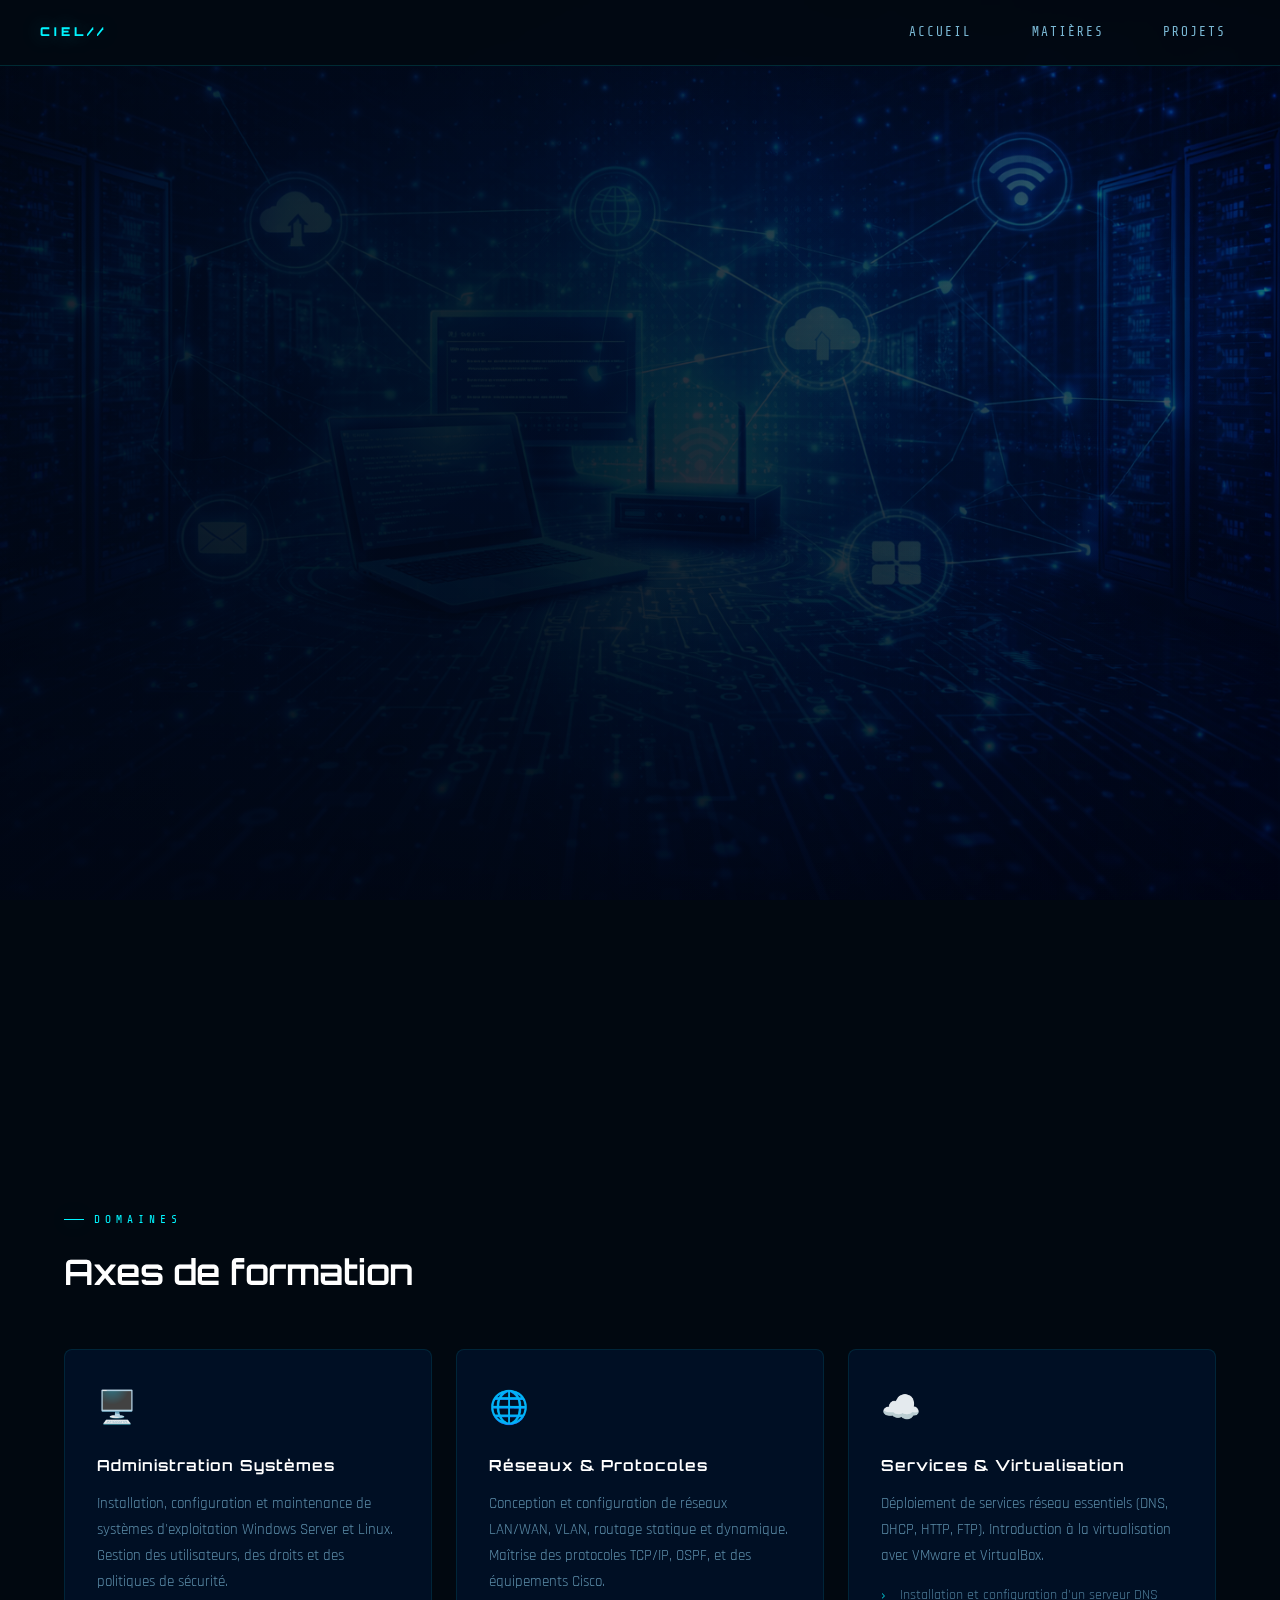
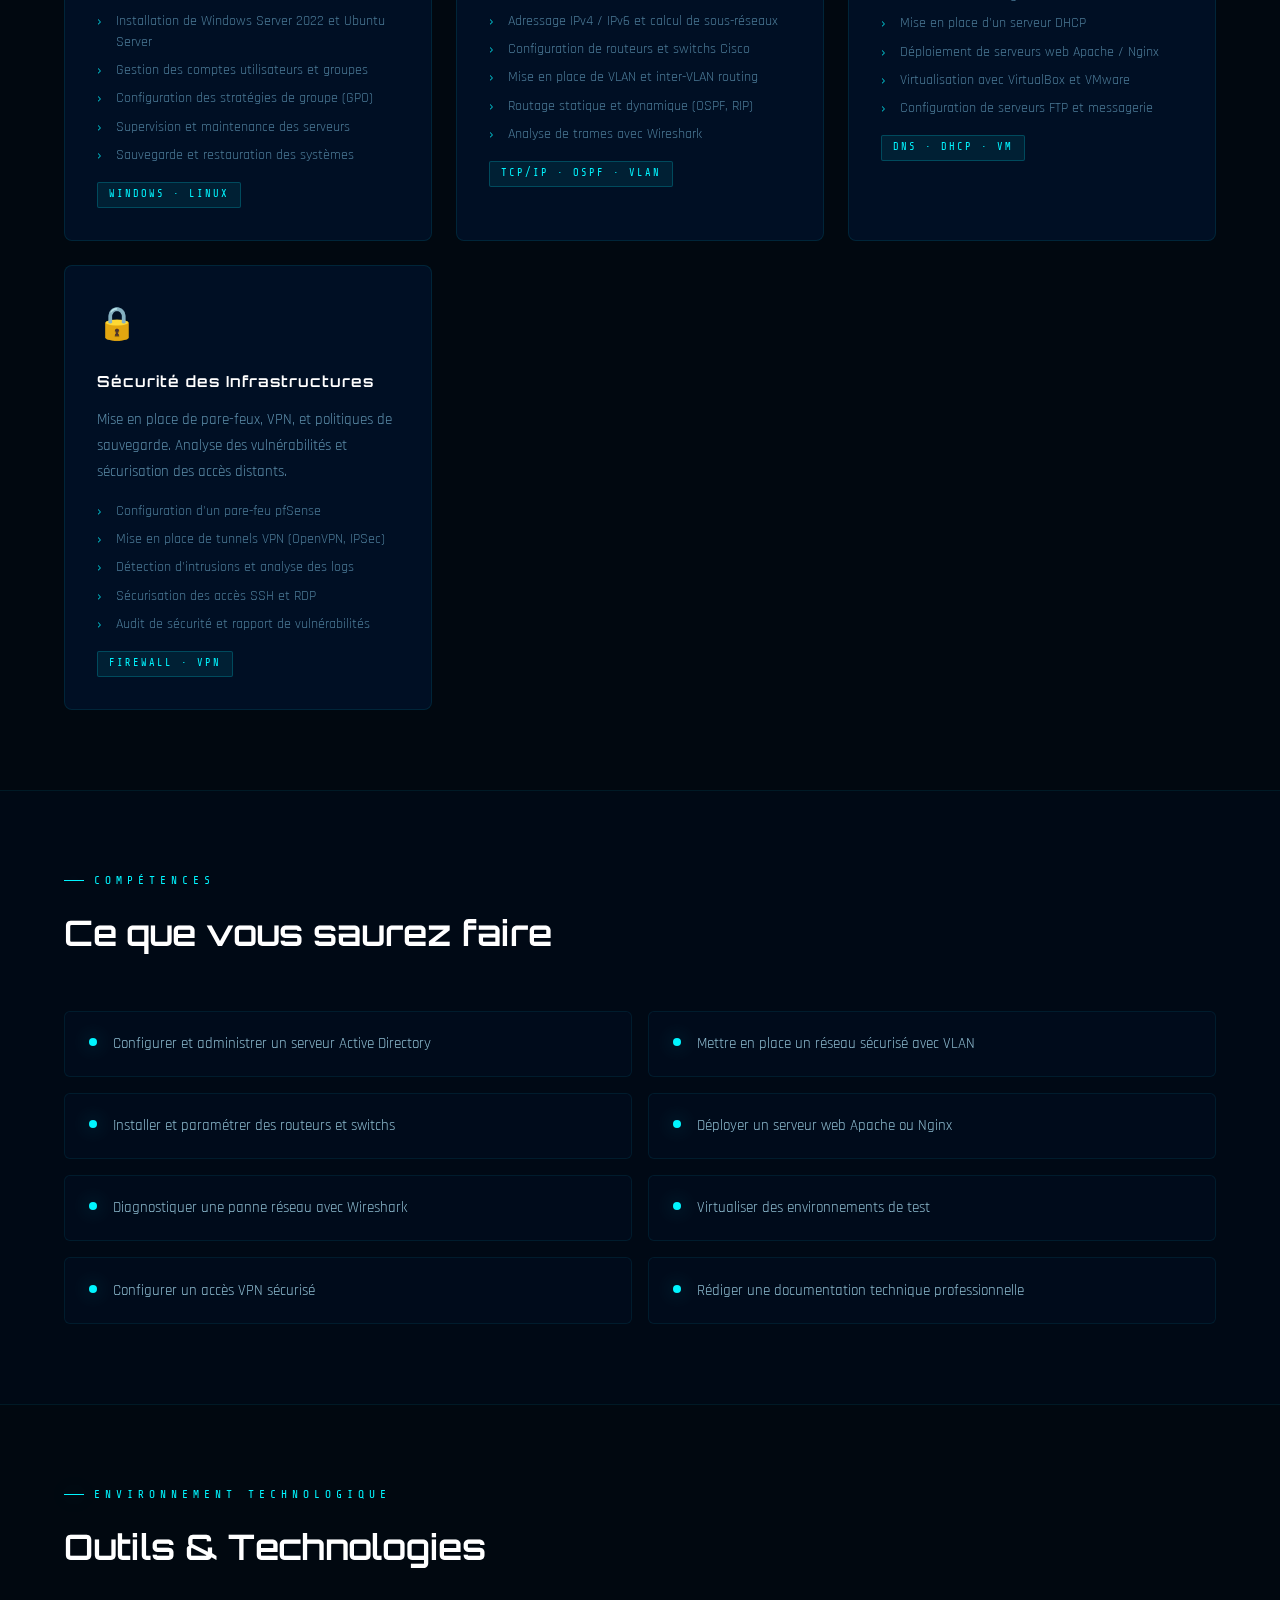
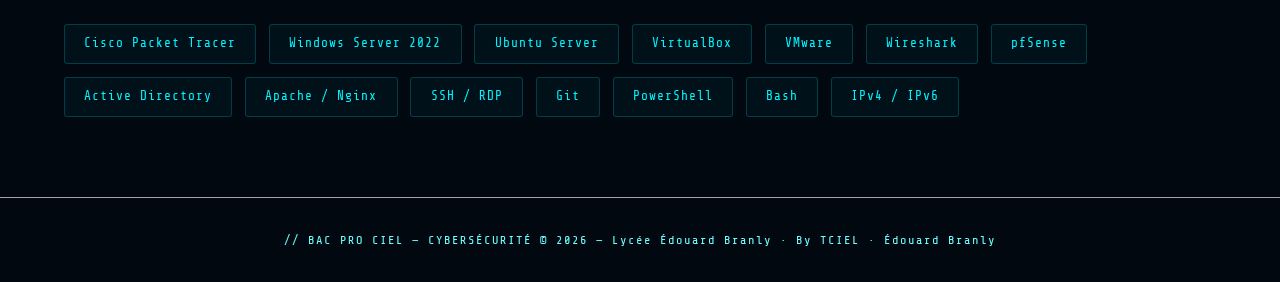
<file: informatique-reseaux.html>
<!DOCTYPE html>
<html lang="fr">
<head>
    <meta charset="UTF-8">
    <meta name="viewport" content="width=device-width, initial-scale=1.0">
    <title>Informatique & Réseaux – Bac Pro CIEL</title>
    <link href="https://fonts.googleapis.com/css2?family=Orbitron:wght@400;600;900&family=Share+Tech+Mono&family=Rajdhani:wght@300;400;600&display=swap" rel="stylesheet">
    <style>
        :root {
            --cyan: #00f5ff;
            --blue: #0066ff;
            --dark: #020b18;
            --darker: #010810;
            --card-bg: rgba(0, 20, 50, 0.6);
            --grid: rgba(0, 245, 255, 0.04);
            --glow: 0 0 20px rgba(0, 245, 255, 0.4);
            --glow-strong: 0 0 40px rgba(0, 245, 255, 0.7);
        }

        * { margin: 0; padding: 0; box-sizing: border-box; }

        html { scroll-behavior: smooth; }

        body {
            background-color: #010810;
            background-image: url('fond-info-reseaux.png');
            background-size: cover;
            background-position: center top;
            background-attachment: fixed;
            color: #c8e8ff;
            font-family: 'Rajdhani', sans-serif;
            font-size: 17px;
            line-height: 1.7;
            overflow-x: hidden;
        }

        /* ─── OVERLAY ─── */
        body::before {
            content: '';
            position: fixed;
            inset: 0;
            background: linear-gradient(
                180deg,
                rgba(1, 8, 16, 0.45) 0%,
                rgba(0, 10, 30, 0.65) 40%,
                rgba(0, 5, 20, 0.85) 100%
            );
            pointer-events: none;
            z-index: 0;
        }

        /* ─── SCAN LINE ─── */
        body::after {
            content: '';
            position: fixed;
            top: -100%;
            left: 0;
            right: 0;
            height: 4px;
            background: linear-gradient(90deg, transparent, var(--cyan), transparent);
            opacity: 0.3;
            animation: scan 6s linear infinite;
            pointer-events: none;
            z-index: 999;
        }

        @keyframes scan {
            0% { top: -2% }
            100% { top: 102% }
        }

        /* ─── NAV ─── */
        nav {
            position: fixed;
            top: 0; left: 0; right: 0;
            z-index: 100;
            display: flex;
            align-items: center;
            gap: 2rem;
            padding: 1rem 2.5rem;
            background: rgba(1, 8, 16, 0.85);
            backdrop-filter: blur(12px);
            border-bottom: 1px solid rgba(0, 245, 255, 0.15);
        }

        nav::before {
            content: 'CIEL//';
            font-family: 'Orbitron', monospace;
            font-size: 0.75rem;
            font-weight: 900;
            color: var(--cyan);
            letter-spacing: 4px;
            margin-right: auto;
            text-shadow: var(--glow);
        }

        nav a {
            font-family: 'Share Tech Mono', monospace;
            font-size: 0.8rem;
            color: #7ab8d4;
            text-decoration: none;
            letter-spacing: 2px;
            text-transform: uppercase;
            padding: 0.3rem 0.8rem;
            border: 1px solid transparent;
            transition: all 0.3s;
        }

        nav a:hover, nav a.active {
            color: var(--cyan);
            border-color: rgba(0, 245, 255, 0.4);
            background: rgba(0, 245, 255, 0.05);
            text-shadow: var(--glow);
        }

        /* ─── HERO ─── */
        .hero {
            position: relative;
            min-height: 100vh;
            display: flex;
            flex-direction: column;
            justify-content: center;
            align-items: flex-start;
            padding: 6rem 5vw 4rem;
            z-index: 1;
            overflow: hidden;
        }

        .hero-bg {
            position: absolute;
            inset: 0;
            background: linear-gradient(90deg, rgba(1, 8, 20, 0.7) 40%, transparent 100%);
            z-index: -1;
        }

        .hero-badge {
            font-family: 'Share Tech Mono', monospace;
            font-size: 0.72rem;
            color: var(--cyan);
            letter-spacing: 5px;
            text-transform: uppercase;
            margin-bottom: 1.2rem;
            opacity: 0;
            animation: fadeUp 0.6s 0.2s forwards;
        }

        .hero-badge span {
            display: inline-block;
            width: 30px;
            height: 1px;
            background: var(--cyan);
            vertical-align: middle;
            margin-right: 10px;
            box-shadow: var(--glow);
        }

        .hero h1 {
            font-family: 'Orbitron', monospace;
            font-size: clamp(2.2rem, 6vw, 5rem);
            font-weight: 900;
            line-height: 1.05;
            color: #fff;
            text-shadow: 0 0 60px rgba(0, 245, 255, 0.3);
            max-width: 800px;
            opacity: 0;
            animation: fadeUp 0.7s 0.4s forwards;
        }

        .hero h1 .accent {
            color: var(--cyan);
            text-shadow: var(--glow-strong);
        }

        .hero-sub {
            font-family: 'Rajdhani', sans-serif;
            font-size: 1.15rem;
            font-weight: 300;
            color: #6a9ab8;
            margin-top: 1.2rem;
            letter-spacing: 3px;
            text-transform: uppercase;
            opacity: 0;
            animation: fadeUp 0.7s 0.6s forwards;
        }

        .hero-line {
            width: 120px;
            height: 2px;
            background: linear-gradient(90deg, var(--cyan), transparent);
            margin: 2rem 0;
            box-shadow: var(--glow);
            opacity: 0;
            animation: fadeUp 0.5s 0.8s forwards;
        }

        .hero-desc {
            max-width: 520px;
            color: #7ab3cc;
            font-size: 1.05rem;
            line-height: 1.8;
            opacity: 0;
            animation: fadeUp 0.7s 1s forwards;
        }

        /* ─── STATS STRIP ─── */
        .stats {
            position: relative;
            z-index: 1;
            display: flex;
            gap: 0;
            padding: 0 5vw;
            margin-bottom: 5rem;
        }

        .stat {
            flex: 1;
            padding: 2rem 1.5rem;
            border: 1px solid rgba(0, 245, 255, 0.1);
            border-right: none;
            background: var(--card-bg);
            backdrop-filter: blur(8px);
            text-align: center;
            opacity: 0;
            animation: fadeUp 0.6s forwards;
        }

        .stat:first-child { border-radius: 8px 0 0 8px; }
        .stat:last-child { border-right: 1px solid rgba(0, 245, 255, 0.1); border-radius: 0 8px 8px 0; }
        .stat:nth-child(1) { animation-delay: 1.1s; }
        .stat:nth-child(2) { animation-delay: 1.2s; }
        .stat:nth-child(3) { animation-delay: 1.3s; }
        .stat:nth-child(4) { animation-delay: 1.4s; }

        .stat-num {
            font-family: 'Orbitron', monospace;
            font-size: 2.2rem;
            font-weight: 900;
            color: var(--cyan);
            text-shadow: var(--glow);
        }

        .stat-label {
            font-family: 'Share Tech Mono', monospace;
            font-size: 0.7rem;
            letter-spacing: 2px;
            color: #4a7a96;
            text-transform: uppercase;
            margin-top: 0.3rem;
        }

        /* ─── SECTION COMMON ─── */
        section {
            position: relative;
            z-index: 1;
            padding: 5rem 5vw;
        }

        .section-label {
            font-family: 'Share Tech Mono', monospace;
            font-size: 0.7rem;
            letter-spacing: 5px;
            color: var(--cyan);
            text-transform: uppercase;
            margin-bottom: 0.8rem;
            display: flex;
            align-items: center;
            gap: 10px;
        }

        .section-label::before {
            content: '';
            display: inline-block;
            width: 20px;
            height: 1px;
            background: var(--cyan);
            box-shadow: var(--glow);
        }

        h2 {
            font-family: 'Orbitron', monospace;
            font-size: clamp(1.4rem, 3vw, 2.2rem);
            font-weight: 600;
            color: #fff;
            margin-bottom: 3rem;
        }

        /* ─── DOMAINES CARDS ─── */
        .cards-grid {
            display: grid;
            grid-template-columns: repeat(auto-fit, minmax(280px, 1fr));
            gap: 1.5rem;
        }

        .card {
            background: var(--card-bg);
            border: 1px solid rgba(0, 245, 255, 0.1);
            border-radius: 8px;
            padding: 2rem;
            position: relative;
            overflow: hidden;
            transition: all 0.4s;
            cursor: default;
        }

        .card::before {
            content: '';
            position: absolute;
            top: 0; left: 0;
            width: 3px;
            height: 100%;
            background: linear-gradient(180deg, var(--cyan), var(--blue));
            box-shadow: var(--glow);
            transform: scaleY(0);
            transform-origin: top;
            transition: transform 0.4s;
        }

        .card:hover {
            border-color: rgba(0, 245, 255, 0.3);
            background: rgba(0, 30, 70, 0.7);
            transform: translateY(-4px);
            box-shadow: 0 20px 60px rgba(0, 0, 0, 0.4), 0 0 30px rgba(0, 245, 255, 0.1);
        }

        .card:hover::before {
            transform: scaleY(1);
        }

        .card-icon {
            font-size: 2rem;
            margin-bottom: 1rem;
            display: block;
        }

        .card-title {
            font-family: 'Orbitron', monospace;
            font-size: 0.95rem;
            font-weight: 600;
            color: #fff;
            margin-bottom: 0.8rem;
            letter-spacing: 1px;
        }

        .card p {
            color: #5a8ca8;
            font-size: 0.95rem;
            line-height: 1.7;
        }

        .card-list {
            list-style: none;
            margin-top: 1rem;
            display: flex;
            flex-direction: column;
            gap: 0.45rem;
        }

        .card-list li {
            font-size: 0.88rem;
            color: #4a7a96;
            padding-left: 1.2rem;
            position: relative;
            line-height: 1.5;
        }

        .card-list li::before {
            content: '›';
            position: absolute;
            left: 0;
            color: var(--cyan);
            font-size: 1rem;
            line-height: 1.4;
        }

        .card-tag {
            display: inline-block;
            margin-top: 1rem;
            padding: 0.2rem 0.7rem;
            background: rgba(0, 245, 255, 0.08);
            border: 1px solid rgba(0, 245, 255, 0.2);
            border-radius: 2px;
            font-family: 'Share Tech Mono', monospace;
            font-size: 0.65rem;
            color: var(--cyan);
            letter-spacing: 2px;
        }

        /* ─── COMPÉTENCES ─── */
        .competences-section {
            background: rgba(0, 10, 25, 0.5);
            border-top: 1px solid rgba(0, 245, 255, 0.08);
            border-bottom: 1px solid rgba(0, 245, 255, 0.08);
        }

        .comp-grid {
            display: grid;
            grid-template-columns: 1fr 1fr;
            gap: 1rem;
        }

        @media (max-width: 700px) {
            .comp-grid { grid-template-columns: 1fr; }
            .stats { flex-direction: column; }
            .stat { border-right: 1px solid rgba(0, 245, 255, 0.1) !important; border-bottom: none; border-radius: 0 !important; }
            .stat:first-child { border-radius: 8px 8px 0 0 !important; }
            .stat:last-child { border-radius: 0 0 8px 8px !important; border-bottom: 1px solid rgba(0, 245, 255, 0.1) !important; }
        }

        .comp-item {
            padding: 1.2rem 1.5rem;
            border: 1px solid rgba(0, 245, 255, 0.08);
            border-radius: 6px;
            background: rgba(0, 15, 40, 0.4);
            display: flex;
            align-items: flex-start;
            gap: 1rem;
            transition: all 0.3s;
        }

        .comp-item:hover {
            border-color: rgba(0, 245, 255, 0.25);
            background: rgba(0, 25, 60, 0.5);
        }

        .comp-dot {
            width: 8px;
            height: 8px;
            border-radius: 50%;
            background: var(--cyan);
            box-shadow: var(--glow);
            flex-shrink: 0;
            margin-top: 7px;
        }

        .comp-item span {
            font-size: 0.95rem;
            color: #8ab8cc;
        }

        /* ─── OUTILS / TECH ─── */
        .tech-grid {
            display: flex;
            flex-wrap: wrap;
            gap: 0.8rem;
        }

        .tech-chip {
            padding: 0.5rem 1.2rem;
            border: 1px solid rgba(0, 245, 255, 0.2);
            border-radius: 3px;
            background: rgba(0, 245, 255, 0.04);
            font-family: 'Share Tech Mono', monospace;
            font-size: 0.8rem;
            color: var(--cyan);
            letter-spacing: 1px;
            transition: all 0.3s;
        }

        .tech-chip:hover {
            background: rgba(0, 245, 255, 0.12);
            box-shadow: var(--glow);
        }

        /* ─── FOOTER ─── */
        footer {
            position: relative;
            z-index: 1;
            text-align: center;
            padding: 2rem;
            border-top: 1px solid rgba(255, 255, 255, 0.637);
            font-family: 'Share Tech Mono', monospace;
            font-size: 0.75rem;
            color: #6bffff;
            letter-spacing: 2px;
        }

        /* ─── ANIM ─── */
        @keyframes fadeUp {
            from { opacity: 0; transform: translateY(24px); }
            to { opacity: 1; transform: translateY(0); }
        }

        /* ─── CORNER DECO ─── */
        .corner {
            position: absolute;
            width: 20px; height: 20px;
            opacity: 0.5;
        }
        .corner-tl { top: 1.5rem; left: 1.5rem; border-top: 1px solid var(--cyan); border-left: 1px solid var(--cyan); }
        .corner-br { bottom: 1.5rem; right: 1.5rem; border-bottom: 1px solid var(--cyan); border-right: 1px solid var(--cyan); }
    </style>
</head>

<body>

<!-- NAV -->
<nav>
    <a href="index.html">Accueil</a>
    <a href="matieres.html">Matières</a>
    <a href="projets.html">Projets</a>
</nav>

<!-- HERO -->
<div class="hero">
    <div class="hero-bg"></div>
    <div class="corner corner-tl"></div>

    <div class="hero-badge"><span></span>Module 02 — Spécialité</div>
    <h1>Informatique<br>& <span class="accent">Réseaux</span></h1>
    <div class="hero-sub">Bac Pro CIEL — Infrastructure numérique</div>
    <div class="hero-line"></div>
    <p class="hero-desc">
        Maîtrisez l'administration des systèmes, la configuration d'infrastructures réseau
        et le déploiement de services numériques dans des environnements professionnels réels.
    </p>
</div>

<!-- STATS -->
<div class="stats">
    <div class="stat">
        <div class="stat-num">3</div>
        <div class="stat-label">Années de formation</div>
    </div>
    <div class="stat">
        <div class="stat-num">16+</div>
        <div class="stat-label">Semaines en entreprise</div>
    </div>
    <div class="stat">
        <div class="stat-num">OSI</div>
        <div class="stat-label">Modèle maîtrisé</div>
    </div>
    <div class="stat">
        <div class="stat-num">IPv6</div>
        <div class="stat-label">Protocoles avancés</div>
    </div>
</div>

<!-- DOMAINES -->
<section>
    <div class="section-label">Domaines</div>
    <h2>Axes de formation</h2>
    <div class="cards-grid">
        <div class="card">
            <span class="card-icon">🖥️</span>
            <div class="card-title">Administration Systèmes</div>
            <p>Installation, configuration et maintenance de systèmes d'exploitation Windows Server et Linux. Gestion des utilisateurs, des droits et des politiques de sécurité.</p>
            <ul class="card-list">
                <li>Installation de Windows Server 2022 et Ubuntu Server</li>
                <li>Gestion des comptes utilisateurs et groupes</li>
                <li>Configuration des stratégies de groupe (GPO)</li>
                <li>Supervision et maintenance des serveurs</li>
                <li>Sauvegarde et restauration des systèmes</li>
            </ul>
            <div class="card-tag">WINDOWS · LINUX</div>
        </div>
        <div class="card">
            <span class="card-icon">🌐</span>
            <div class="card-title">Réseaux & Protocoles</div>
            <p>Conception et configuration de réseaux LAN/WAN, VLAN, routage statique et dynamique. Maîtrise des protocoles TCP/IP, OSPF, et des équipements Cisco.</p>
            <ul class="card-list">
                <li>Adressage IPv4 / IPv6 et calcul de sous-réseaux</li>
                <li>Configuration de routeurs et switchs Cisco</li>
                <li>Mise en place de VLAN et inter-VLAN routing</li>
                <li>Routage statique et dynamique (OSPF, RIP)</li>
                <li>Analyse de trames avec Wireshark</li>
            </ul>
            <div class="card-tag">TCP/IP · OSPF · VLAN</div>
        </div>
        <div class="card">
            <span class="card-icon">☁️</span>
            <div class="card-title">Services & Virtualisation</div>
            <p>Déploiement de services réseau essentiels (DNS, DHCP, HTTP, FTP). Introduction à la virtualisation avec VMware et VirtualBox.</p>
            <ul class="card-list">
                <li>Installation et configuration d'un serveur DNS</li>
                <li>Mise en place d'un serveur DHCP</li>
                <li>Déploiement de serveurs web Apache / Nginx</li>
                <li>Virtualisation avec VirtualBox et VMware</li>
                <li>Configuration de serveurs FTP et messagerie</li>
            </ul>
            <div class="card-tag">DNS · DHCP · VM</div>
        </div>
        <div class="card">
            <span class="card-icon">🔒</span>
            <div class="card-title">Sécurité des Infrastructures</div>
            <p>Mise en place de pare-feux, VPN, et politiques de sauvegarde. Analyse des vulnérabilités et sécurisation des accès distants.</p>
            <ul class="card-list">
                <li>Configuration d'un pare-feu pfSense</li>
                <li>Mise en place de tunnels VPN (OpenVPN, IPSec)</li>
                <li>Détection d'intrusions et analyse des logs</li>
                <li>Sécurisation des accès SSH et RDP</li>
                <li>Audit de sécurité et rapport de vulnérabilités</li>
            </ul>
            <div class="card-tag">FIREWALL · VPN</div>
        </div>
    </div>
</section>

<!-- COMPÉTENCES -->
<section class="competences-section">
    <div class="section-label">Compétences</div>
    <h2>Ce que vous saurez faire</h2>
    <div class="comp-grid">
        <div class="comp-item"><div class="comp-dot"></div><span>Configurer et administrer un serveur Active Directory</span></div>
        <div class="comp-item"><div class="comp-dot"></div><span>Mettre en place un réseau sécurisé avec VLAN</span></div>
        <div class="comp-item"><div class="comp-dot"></div><span>Installer et paramétrer des routeurs et switchs</span></div>
        <div class="comp-item"><div class="comp-dot"></div><span>Déployer un serveur web Apache ou Nginx</span></div>
        <div class="comp-item"><div class="comp-dot"></div><span>Diagnostiquer une panne réseau avec Wireshark</span></div>
        <div class="comp-item"><div class="comp-dot"></div><span>Virtualiser des environnements de test</span></div>
        <div class="comp-item"><div class="comp-dot"></div><span>Configurer un accès VPN sécurisé</span></div>
        <div class="comp-item"><div class="comp-dot"></div><span>Rédiger une documentation technique professionnelle</span></div>
    </div>
</section>

<!-- OUTILS -->
<section>
    <div class="section-label">Environnement technologique</div>
    <h2>Outils & Technologies</h2>
    <div class="tech-grid">
        <div class="tech-chip">Cisco Packet Tracer</div>
        <div class="tech-chip">Windows Server 2022</div>
        <div class="tech-chip">Ubuntu Server</div>
        <div class="tech-chip">VirtualBox</div>
        <div class="tech-chip">VMware</div>
        <div class="tech-chip">Wireshark</div>
        <div class="tech-chip">pfSense</div>
        <div class="tech-chip">Active Directory</div>
        <div class="tech-chip">Apache / Nginx</div>
        <div class="tech-chip">SSH / RDP</div>
        <div class="tech-chip">Git</div>
        <div class="tech-chip">PowerShell</div>
        <div class="tech-chip">Bash</div>
        <div class="tech-chip">IPv4 / IPv6</div>
    </div>
</section>

<footer>
    <span class="footer-brand">// BAC PRO CIEL — CYBERSÉCURITÉ</span>
    © 2026 — Lycée Édouard Branly
    <span class="footer-sep">·</span>
    By TCIEL
    <span class="footer-sep">·</span>
    Édouard Branly
</footer>

</body>
</html>
</file>
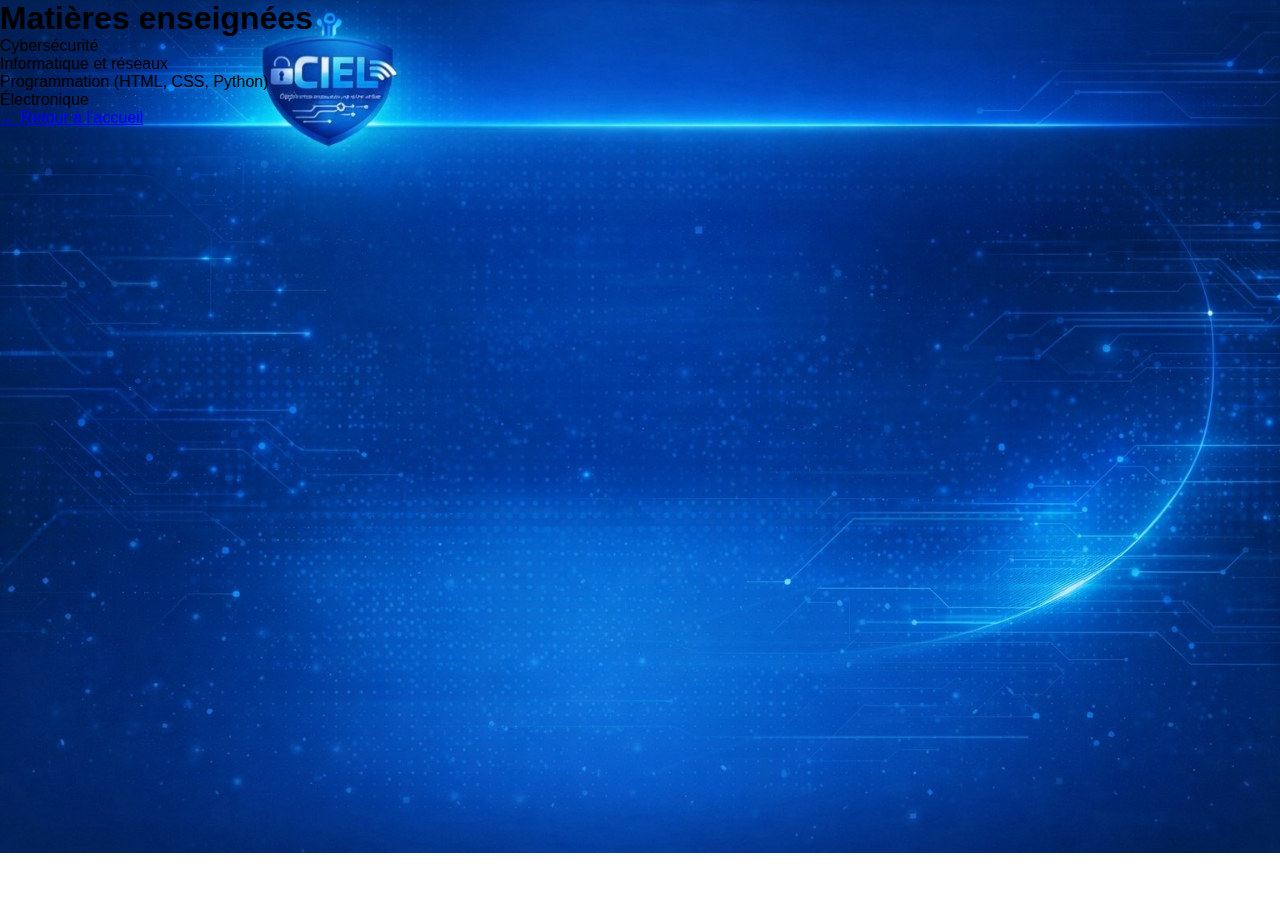
<file: matieres.html>
<!DOCTYPE html>
<html lang="fr">
<head>
    <meta charset="UTF-8">
    <title>Matières – CIEL</title>
    <link rel="stylesheet" href="style.css">
</head>

<body>

<header class="page-header">
    <h1>Matières enseignées</h1>
</header>

<main class="content">
    <ul>
        <li>Cybersécurité</li>
        <li>Informatique et réseaux</li>
        <li>Programmation (HTML, CSS, Python)</li>
        <li>Électronique</li>
    </ul>

    <a href="index.html" class="back">← Retour à l’accueil</a>
</main>

</body>
</html>
</file>
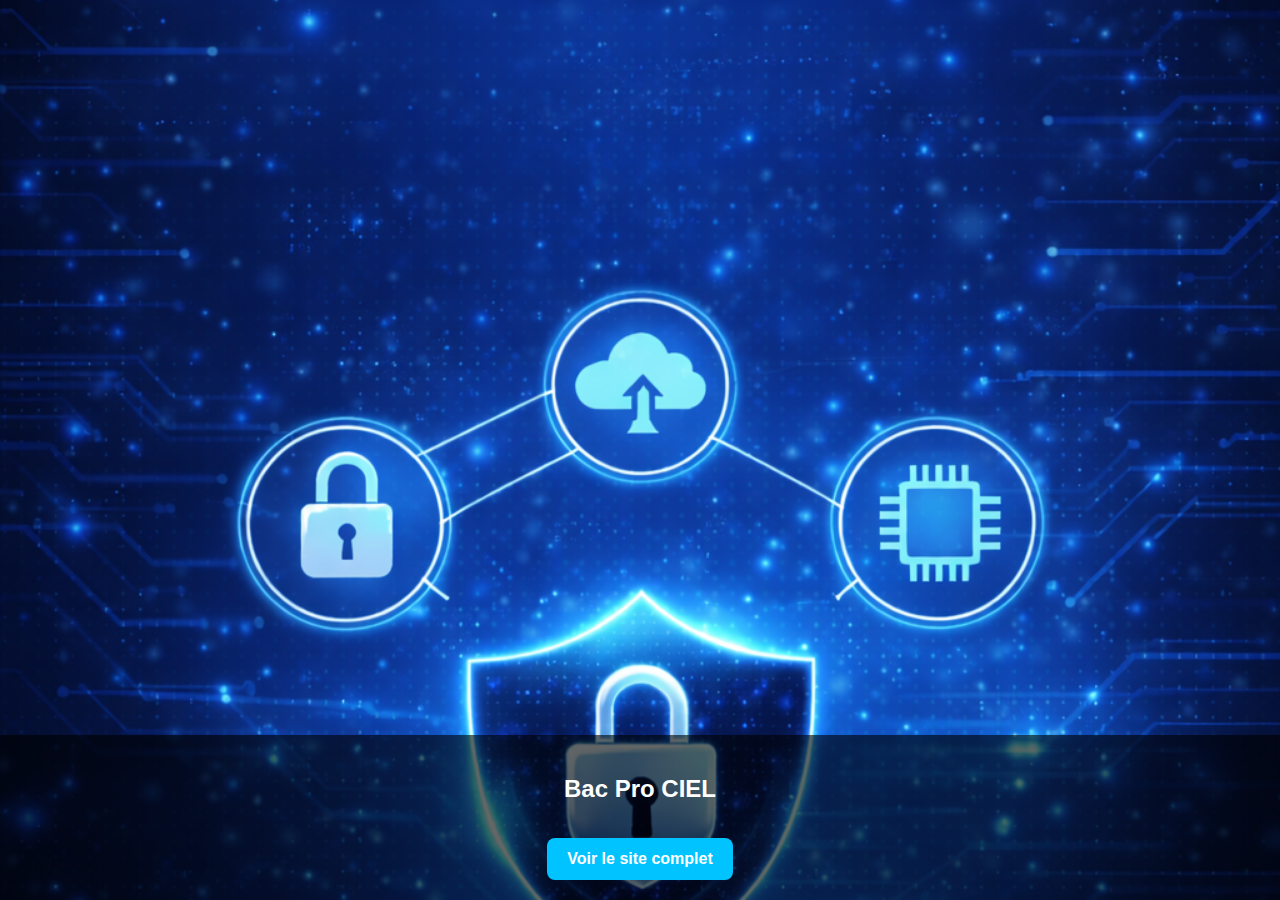
<file: mobile.html>
<!DOCTYPE html>
<html lang="fr">
<head>
    <meta charset="UTF-8">
    <meta name="viewport" content="width=device-width, initial-scale=1.0">
    <title>Bac Pro CIEL - Mobile</title>

    <style>
        body {
            margin: 0;
            height: 100vh;
            background: url("fond-mobile.png") no-repeat center center;
            background-size: cover;
            font-family: Arial, sans-serif;
            display: flex;
            justify-content: center;
            align-items: flex-end;
            text-align: center;
            color: white;
        }

        .content {
            background: rgba(0, 0, 0, 0.6);
            padding: 20px;
            width: 100%;
        }

        .btn {
            display: inline-block;
            margin-top: 15px;
            padding: 12px 20px;
            background: #00c3ff;
            color: white;
            text-decoration: none;
            border-radius: 8px;
            font-weight: bold;
        }
    </style>
</head>

<body>

    <div class="content">
        <h2>Bac Pro CIEL</h2>
        <p></p>
        <a href="index.html" class="btn">Voir le site complet</a>
    </div>

</body>
</html>
</file>
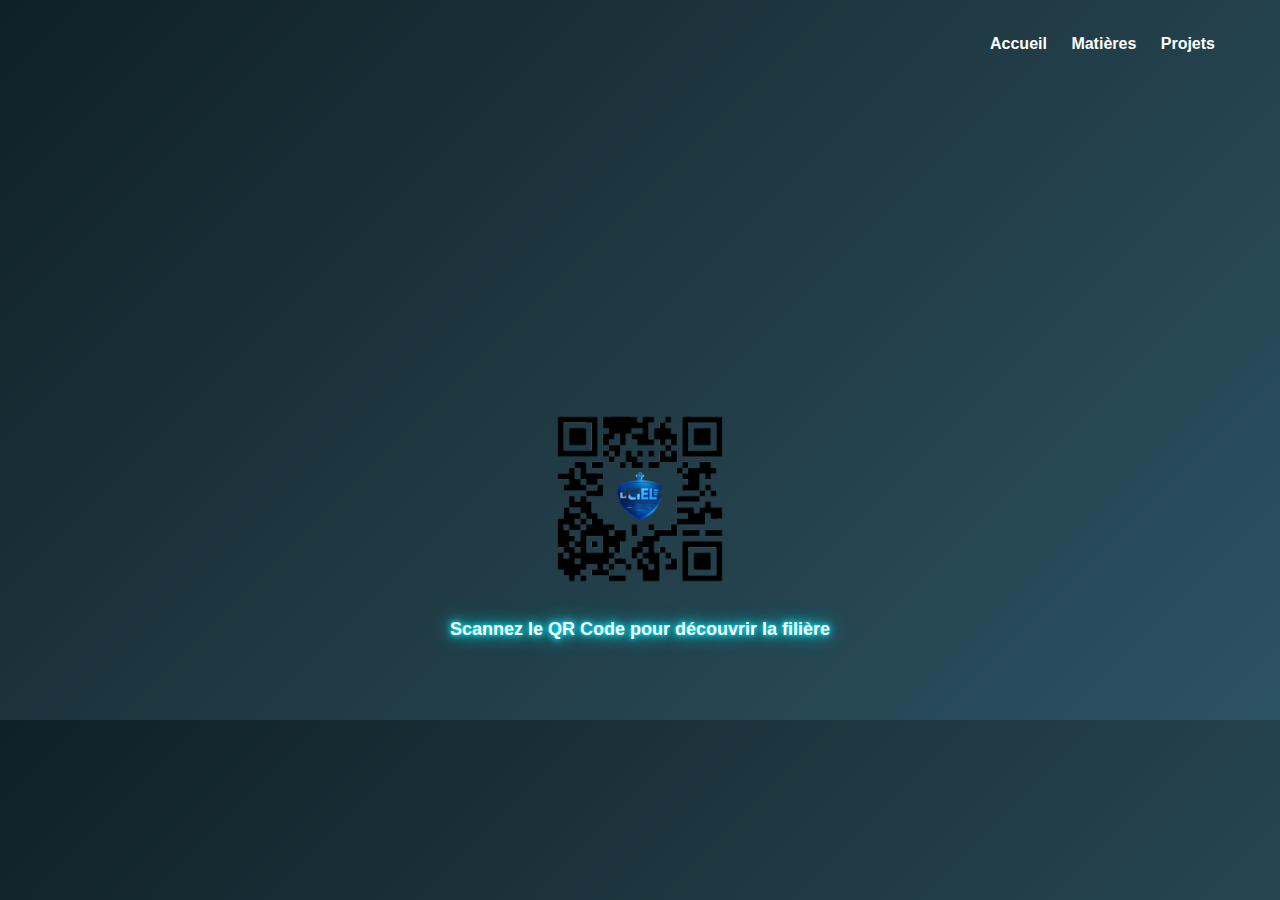
<file: presentation.html>
<!DOCTYPE html>
<html lang="fr">
<head>
    <meta charset="UTF-8">
    <title>Présentation – CIEL</title>
    <link rel="stylesheet" href="style.css">

    <style>
    body{
        margin:0;
        font-family:Arial, sans-serif;
        background:linear-gradient(135deg,#0f2027,#203a43,#2c5364);
        color:rgba(219, 218, 226, 0.253);
        text-align:center;
    }

    .nav a {
        color: white;
        margin: 10px;
        text-decoration: none;
        font-size: 16px;
    }

    .nav {
        padding: 15px;
    }

    .section{
        min-height:80vh;
        display:flex;
        flex-direction:column;
        justify-content:flex-end;
        align-items:center;
        padding-bottom:80px;
    }

    .qr-image{
        margin-top:100px;
        width:200px;
        height:200px;
    }

    .scan-text{
        margin-top:20px;
        font-size:18px;
        color:white;
    }
    </style>
</head>

<body>

<nav class="nav">
    <a href="index.html">Accueil</a>
    <a href="matieres.html">Matières</a>
    <a href="projets.html">Projets</a>
</nav>

<section class="section">
    <img src="qrcode-decouvre.png" alt="QR Code Bac Pro CIEL" class="qr-image">
    <div class="scan-text">
        Scannez le QR Code pour découvrir la filière
    </div>
</section>

</body>
</html>
</file>
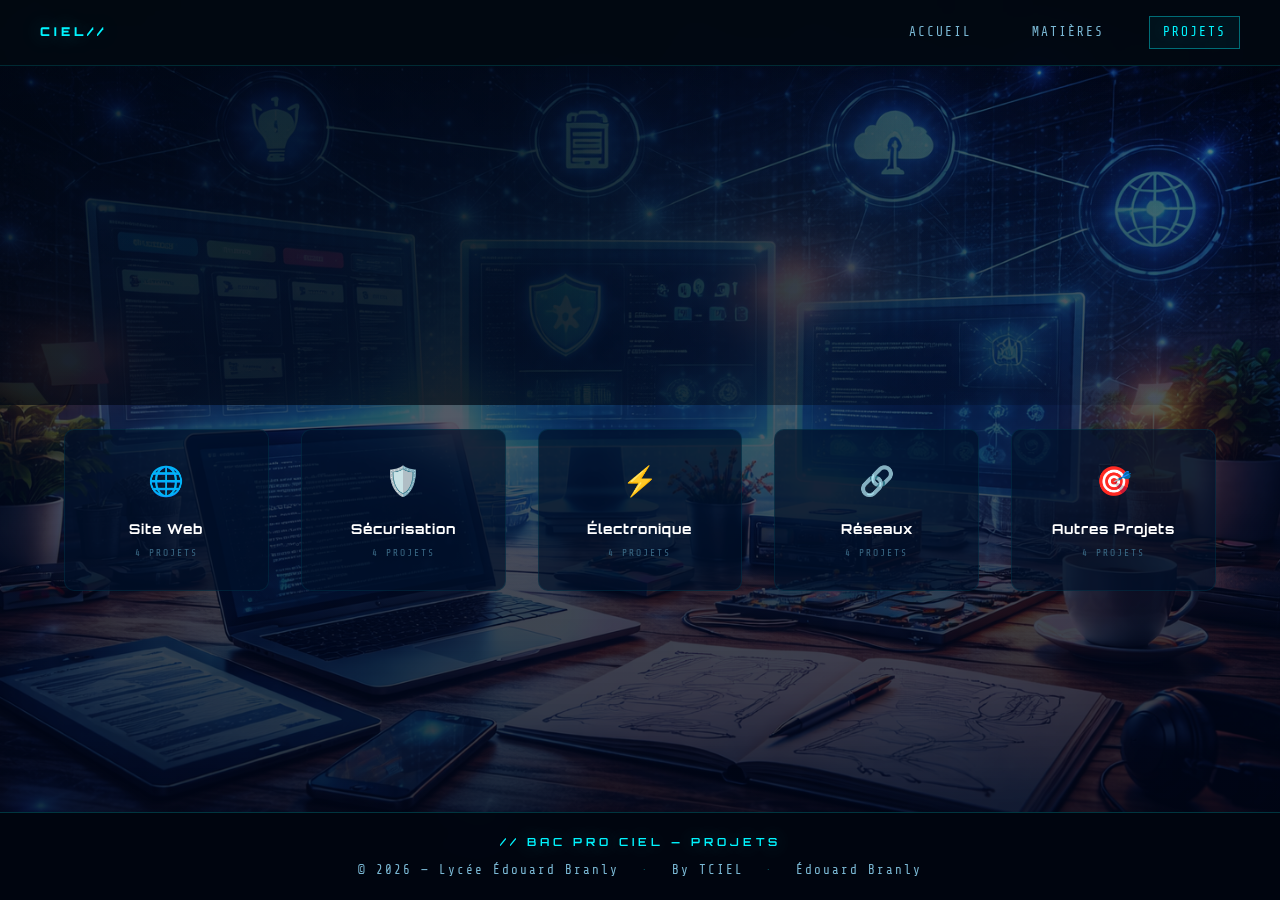
<file: projets.html>
<!DOCTYPE html>
<html lang="fr">
<head>
    <meta charset="UTF-8">
    <meta name="viewport" content="width=device-width, initial-scale=1.0">
    <title>Projets – Bac Pro CIEL</title>
    <link href="https://fonts.googleapis.com/css2?family=Orbitron:wght@400;600;900&family=Share+Tech+Mono&family=Rajdhani:wght@300;400;600&display=swap" rel="stylesheet">
    <style>
        :root {
            --cyan: #00f5ff;
            --blue: #0066ff;
            --card-bg: rgba(0, 20, 50, 0.6);
            --glow: 0 0 20px rgba(0, 245, 255, 0.4);
            --glow-strong: 0 0 40px rgba(0, 245, 255, 0.7);
        }
        * { margin: 0; padding: 0; box-sizing: border-box; }
        html { scroll-behavior: smooth; }
        body {
            background-color: #010810;
            background-image: url('fond-projet.png');
            background-size: cover;
            background-position: center top;
            background-attachment: fixed;
            color: #c8e8ff;
            font-family: 'Rajdhani', sans-serif;
            font-size: 17px;
            line-height: 1.7;
            overflow-x: hidden;
        }
        body::before {
            content: '';
            position: fixed;
            inset: 0;
            background: linear-gradient(180deg, rgba(1,8,16,0.45) 0%, rgba(0,10,30,0.65) 40%, rgba(0,5,20,0.85) 100%);
            pointer-events: none;
            z-index: 0;
        }
        body::after {
            content: '';
            position: fixed;
            top: -100%;
            left: 0; right: 0;
            height: 3px;
            background: linear-gradient(90deg, transparent, var(--cyan), transparent);
            opacity: 0.3;
            animation: scan 6s linear infinite;
            pointer-events: none;
            z-index: 999;
        }
        @keyframes scan { 0% { top: -2% } 100% { top: 102% } }
        @keyframes blink { 0%, 100% { opacity: 1; } 50% { opacity: 0; } }
        @keyframes fadeUp { from { opacity: 0; transform: translateY(24px); } to { opacity: 1; transform: translateY(0); } }

        /* NAV */
        nav {
            position: fixed;
            top: 0; left: 0; right: 0;
            z-index: 100;
            display: flex;
            align-items: center;
            gap: 2rem;
            padding: 1rem 2.5rem;
            background: rgba(1, 8, 16, 0.85);
            backdrop-filter: blur(12px);
            border-bottom: 1px solid rgba(0, 245, 255, 0.15);
        }
        nav::before {
            content: 'CIEL//';
            font-family: 'Orbitron', monospace;
            font-size: 0.75rem;
            font-weight: 900;
            color: var(--cyan);
            letter-spacing: 4px;
            margin-right: auto;
            text-shadow: var(--glow);
        }
        nav a {
            font-family: 'Share Tech Mono', monospace;
            font-size: 0.8rem;
            color: #7ab8d4;
            text-decoration: none;
            letter-spacing: 2px;
            text-transform: uppercase;
            padding: 0.3rem 0.8rem;
            border: 1px solid transparent;
            transition: all 0.3s;
        }
        nav a:hover, nav a.active {
            color: var(--cyan);
            border-color: rgba(0, 245, 255, 0.4);
            background: rgba(0, 245, 255, 0.05);
            text-shadow: var(--glow);
        }

        /* HERO */
        .hero {
            position: relative;
            min-height: 45vh;
            display: flex;
            flex-direction: column;
            justify-content: center;
            align-items: flex-start;
            padding: 6rem 5vw 2rem;
            z-index: 1;
            overflow: hidden;
        }
        .hero-bg {
            position: absolute;
            inset: 0;
            background: linear-gradient(90deg, rgba(1,8,20,0.7) 40%, transparent 100%);
            z-index: -1;
        }
        .hero-badge {
            font-family: 'Share Tech Mono', monospace;
            font-size: 0.72rem;
            color: var(--cyan);
            letter-spacing: 5px;
            text-transform: uppercase;
            margin-bottom: 1.2rem;
            opacity: 0;
            animation: fadeUp 0.6s 0.2s forwards;
        }
        .hero-badge span {
            display: inline-block;
            width: 30px; height: 1px;
            background: var(--cyan);
            vertical-align: middle;
            margin-right: 10px;
            box-shadow: var(--glow);
        }
        .hero-badge .cursor {
            display: inline-block;
            width: 8px; height: 13px;
            background: var(--cyan);
            vertical-align: middle;
            margin-left: 4px;
            animation: blink 1s step-end infinite;
        }
        .hero h1 {
            font-family: 'Orbitron', monospace;
            font-size: clamp(2.2rem, 6vw, 5rem);
            font-weight: 900;
            line-height: 1.05;
            color: #fff;
            text-shadow: 0 0 60px rgba(0,245,255,0.3);
            max-width: 800px;
            opacity: 0;
            animation: fadeUp 0.7s 0.4s forwards;
        }
        .hero h1 .accent { color: var(--cyan); text-shadow: var(--glow-strong); }
        .hero-sub {
            font-size: 1.15rem;
            font-weight: 300;
            color: #6a9ab8;
            margin-top: 1.2rem;
            letter-spacing: 3px;
            text-transform: uppercase;
            opacity: 0;
            animation: fadeUp 0.7s 0.6s forwards;
        }
        .hero-line {
            width: 120px; height: 2px;
            background: linear-gradient(90deg, var(--cyan), transparent);
            margin: 2rem 0;
            box-shadow: var(--glow);
            opacity: 0;
            animation: fadeUp 0.5s 0.8s forwards;
        }

        /* CAT SELECTOR */
        .sub-selector {
            position: relative;
            z-index: 1;
            display: flex;
            gap: 2rem;
            justify-content: center;
            padding: 1.5rem 5vw 3rem;
            flex-wrap: wrap;
        }
        .sub-card {
            flex: 1;
            min-width: 200px;
            max-width: 260px;
            padding: 1.8rem 1.5rem;
            background: rgba(0, 15, 40, 0.7);
            border: 1px solid rgba(0,245,255,0.08);
            border-radius: 10px;
            text-align: center;
            cursor: pointer;
            transition: all 0.35s;
            position: relative;
            overflow: hidden;
        }
        .sub-card::after {
            content: '';
            position: absolute;
            top: 0; left: 0; right: 0;
            height: 3px;
            background: linear-gradient(90deg, var(--blue), var(--cyan));
            box-shadow: var(--glow);
            transform: scaleX(0);
            transition: transform 0.35s;
        }
        .sub-card:hover, .sub-card.active {
            border-color: rgba(0,245,255,0.35);
            background: rgba(0,35,80,0.75);
            transform: translateY(-5px);
            box-shadow: 0 16px 50px rgba(0,0,0,0.4), 0 0 25px rgba(0,245,255,0.12);
        }
        .sub-card:hover::after, .sub-card.active::after { transform: scaleX(1); }
        .sub-card.active { border-color: var(--cyan); }
        .sub-card-icon { font-size: 1.8rem; margin-bottom: 0.6rem; }
        .sub-card-title {
            font-family: 'Orbitron', monospace;
            font-size: 0.85rem;
            font-weight: 700;
            color: #fff;
            letter-spacing: 1px;
        }
        .sub-card.active .sub-card-title { color: var(--cyan); text-shadow: var(--glow); }
        .sub-card-count {
            font-family: 'Share Tech Mono', monospace;
            font-size: 0.6rem;
            color: #3a6a86;
            letter-spacing: 2px;
            margin-top: 0.3rem;
            text-transform: uppercase;
        }
        .sub-card.active .sub-card-count { color: #5aadcc; }

        /* SECTIONS */
        section {
            position: relative;
            z-index: 1;
            padding: 5rem 5vw;
        }
        .section-label {
            font-family: 'Share Tech Mono', monospace;
            font-size: 0.7rem;
            letter-spacing: 5px;
            color: var(--cyan);
            text-transform: uppercase;
            margin-bottom: 0.8rem;
            display: flex;
            align-items: center;
            gap: 10px;
        }
        .section-label::before {
            content: '';
            display: inline-block;
            width: 20px; height: 1px;
            background: var(--cyan);
            box-shadow: var(--glow);
        }
        h2 {
            font-family: 'Orbitron', monospace;
            font-size: clamp(1.4rem, 3vw, 2.2rem);
            font-weight: 600;
            color: #fff;
            margin-bottom: 3rem;
        }

        /* CARDS */
        .cards-grid {
            display: grid;
            grid-template-columns: repeat(auto-fit, minmax(300px, 1fr));
            gap: 1.5rem;
        }
        .card {
            background: var(--card-bg);
            border: 1px solid rgba(0,245,255,0.1);
            border-radius: 8px;
            padding: 2rem;
            position: relative;
            overflow: hidden;
            transition: all 0.4s;
        }
        .card::before {
            content: '';
            position: absolute;
            top: 0; left: 0;
            width: 3px; height: 100%;
            background: linear-gradient(180deg, var(--cyan), var(--blue));
            box-shadow: var(--glow);
            transform: scaleY(0);
            transform-origin: top;
            transition: transform 0.4s;
        }
        .card:hover {
            border-color: rgba(0,245,255,0.3);
            background: rgba(0,30,70,0.7);
            transform: translateY(-4px);
            box-shadow: 0 20px 60px rgba(0,0,0,0.4), 0 0 30px rgba(0,245,255,0.1);
        }
        .card:hover::before { transform: scaleY(1); }
        .card-header {
            display: flex;
            align-items: center;
            justify-content: space-between;
            margin-bottom: 1rem;
        }
        .card-icon { font-size: 2rem; }
        .card-title {
            font-family: 'Orbitron', monospace;
            font-size: 0.95rem;
            font-weight: 600;
            color: #fff;
            margin-bottom: 0.5rem;
            letter-spacing: 1px;
        }
        .card-desc {
            font-size: 0.85rem;
            color: #5a8aaa;
            margin-bottom: 0.8rem;
            padding-bottom: 0.8rem;
            border-bottom: 1px solid rgba(0,245,255,0.06);
            line-height: 1.5;
        }
        .card-list {
            list-style: none;
            display: flex;
            flex-direction: column;
            gap: 0.45rem;
        }
        .card-list li {
            font-size: 0.88rem;
            color: #4a7a96;
            padding-left: 1.2rem;
            position: relative;
            line-height: 1.5;
        }
        .card-list li::before {
            content: '›';
            position: absolute;
            left: 0;
            color: var(--cyan);
            font-size: 1rem;
            line-height: 1.4;
        }
        .card-tag {
            display: inline-block;
            margin-top: 1rem;
            padding: 0.2rem 0.7rem;
            background: rgba(0,245,255,0.08);
            border: 1px solid rgba(0,245,255,0.2);
            border-radius: 2px;
            font-family: 'Share Tech Mono', monospace;
            font-size: 0.65rem;
            color: var(--cyan);
            letter-spacing: 2px;
        }

        /* CONTENT PANELS */
        .content-panel { display: none; }
        .content-panel.visible { display: block; }

        /* COMING SOON */
        .coming-soon {
            position: relative;
            z-index: 1;
            text-align: center;
            padding: 6rem 5vw;
            display: none;
        }
        .coming-soon.visible { display: block; }
        .coming-soon-icon { font-size: 4rem; margin-bottom: 1.5rem; }
        .coming-soon h2 {
            font-family: 'Orbitron', monospace;
            font-size: clamp(1.4rem, 3vw, 2.2rem);
            color: #fff;
            margin-bottom: 1rem;
        }
        .coming-soon p {
            color: #4a7a96;
            font-family: 'Share Tech Mono', monospace;
            font-size: 0.85rem;
            letter-spacing: 2px;
        }

        /* FOOTER */
        footer {
            position: fixed;
            bottom: 0; left: 0; right: 0;
            z-index: 100;
            text-align: center;
            padding: 1.2rem 2rem;
            border-top: 1px solid rgba(0,245,255,0.2);
            background: rgba(0,5,15,0.95);
            backdrop-filter: blur(10px);
            font-family: 'Share Tech Mono', monospace;
            font-size: 0.78rem;
            color: #7ab8d4;
            letter-spacing: 2px;
        }
        body { padding-bottom: 80px; }
        footer .footer-brand {
            font-family: 'Orbitron', monospace;
            font-size: 0.7rem;
            font-weight: 600;
            color: var(--cyan);
            text-shadow: var(--glow);
            letter-spacing: 4px;
            display: block;
            margin-bottom: 0.5rem;
        }
        footer .footer-sep { color: rgba(0,245,255,0.3); margin: 0 0.8rem; }
        .corner { position: absolute; width: 20px; height: 20px; opacity: 0.5; }
        .corner-tl { top: 1.5rem; left: 1.5rem; border-top: 1px solid var(--cyan); border-left: 1px solid var(--cyan); }

        @media (max-width: 700px) {
            .cards-grid { grid-template-columns: 1fr; }
            .sub-selector { flex-direction: column; align-items: center; }
            .sub-card { max-width: 100%; width: 100%; }
        }
    </style>
</head>
<body>

<!-- NAV -->
<nav>
    <a href="index.html">Accueil</a>
    <a href="matieres.html">Matières</a>
    <a href="projets.html" class="active">Projets</a>
</nav>

<!-- HERO -->
<div class="hero">
    <div class="hero-bg"></div>
    <div class="corner corner-tl"></div>
    <div class="hero-badge"><span></span>Bac Pro CIEL<div class="cursor"></div></div>
    <h1>Les <span class="accent">Projets</span></h1>
    <div class="hero-sub" id="hero-sub-text">Bac Pro CIEL</div>
    <div class="hero-line"></div>
</div>

<!-- CATÉGORIES DE PROJETS -->
<div class="sub-selector" id="sub-terminale">
    <div class="sub-card" id="sub-btn-web" onclick="selectSub('web')">
        <div class="sub-card-icon">🌐</div>
        <div class="sub-card-title">Site Web</div>
        <div class="sub-card-count">4 projets</div>
    </div>
    <div class="sub-card" id="sub-btn-secu" onclick="selectSub('secu')">
        <div class="sub-card-icon">🛡️</div>
        <div class="sub-card-title">Sécurisation</div>
        <div class="sub-card-count">4 projets</div>
    </div>
    <div class="sub-card" id="sub-btn-elec" onclick="selectSub('elec')">
        <div class="sub-card-icon">⚡</div>
        <div class="sub-card-title">Électronique</div>
        <div class="sub-card-count">4 projets</div>
    </div>
    <div class="sub-card" id="sub-btn-reseau" onclick="selectSub('reseau')">
        <div class="sub-card-icon">🔗</div>
        <div class="sub-card-title">Réseaux</div>
        <div class="sub-card-count">4 projets</div>
    </div>
    <div class="sub-card" id="sub-btn-autre" onclick="selectSub('autre')">
        <div class="sub-card-icon">🎯</div>
        <div class="sub-card-title">Autres Projets</div>
        <div class="sub-card-count">4 projets</div>
    </div>
</div>

<!-- ═══ PANEL : SITE WEB ═══ -->
<div class="content-panel" id="panel-terminale-web">
    <section>
        <div class="section-label">Terminale · Projets Site Web</div>
        <h2>Créer un Site Web</h2>
        <div class="cards-grid">

            <div class="card">
                <div class="card-header"><span class="card-icon">🏫</span></div>
                <div class="card-title">Site Vitrine de Classe</div>
                <div class="card-desc">Concevoir un site web pour présenter la classe TCIEL, les projets réalisés et les stages en entreprise.</div>
                <ul class="card-list">
                    <li>Création des pages en HTML / CSS / JavaScript</li>
                    <li>Design responsive adapté mobile et desktop</li>
                    <li>Intégration d'un formulaire de contact</li>
                    <li>Mise en ligne sur un hébergeur ou serveur local</li>
                </ul>
                <div class="card-tag">HTML · CSS · JS · HÉBERGEMENT</div>
            </div>

            <div class="card">
                <div class="card-header"><span class="card-icon">🛒</span></div>
                <div class="card-title">Site E-commerce Fictif</div>
                <div class="card-desc">Développer un site de vente en ligne fictif avec catalogue produits, panier et formulaire de commande.</div>
                <ul class="card-list">
                    <li>Structure HTML sémantique et CSS avancé</li>
                    <li>Gestion du panier en JavaScript</li>
                    <li>Formulaire de commande avec validation</li>
                    <li>Base de données produits en JSON ou MySQL</li>
                </ul>
                <div class="card-tag">HTML · CSS · JS · PHP · BDD</div>
            </div>

            <div class="card">
                <div class="card-header"><span class="card-icon">📊</span></div>
                <div class="card-title">Dashboard de Supervision</div>
                <div class="card-desc">Créer une interface web affichant en temps réel des données systèmes (CPU, RAM, réseau) d'un serveur.</div>
                <ul class="card-list">
                    <li>Interface graphique avec graphiques dynamiques</li>
                    <li>Récupération des données via scripts Python/Bash</li>
                    <li>Actualisation automatique via API ou WebSocket</li>
                    <li>Alertes visuelles en cas de seuil dépassé</li>
                </ul>
                <div class="card-tag">HTML · JS · PYTHON · API</div>
            </div>

            <div class="card">
                <div class="card-header"><span class="card-icon">📝</span></div>
                <div class="card-title">Blog Technique CIEL</div>
                <div class="card-desc">Réaliser un blog où les élèves publient leurs tutoriels, projets et retours d'expérience de stage.</div>
                <ul class="card-list">
                    <li>Système de publication et gestion des articles</li>
                    <li>Interface d'administration sécurisée</li>
                    <li>Moteur de recherche intégré</li>
                    <li>Hébergement sur serveur Apache/Nginx</li>
                </ul>
                <div class="card-tag">PHP · MySQL · CSS · APACHE</div>
            </div>

        </div>
    </section>
</div>

<!-- ═══ PANEL : SÉCURISATION ═══ -->
<div class="content-panel" id="panel-terminale-secu">
    <section>
        <div class="section-label">Terminale · Projets Sécurisation</div>
        <h2>Sécurisation de Systèmes</h2>
        <div class="cards-grid">

            <div class="card">
                <div class="card-header"><span class="card-icon">🔍</span></div>
                <div class="card-title">Audit de Sécurité Réseau</div>
                <div class="card-desc">Analyser les vulnérabilités d'un réseau simulé en lab et proposer un plan de sécurisation complet.</div>
                <ul class="card-list">
                    <li>Scan de ports et inventaire des services actifs</li>
                    <li>Détection de failles avec Nmap et Wireshark</li>
                    <li>Rédaction d'un rapport d'audit professionnel</li>
                    <li>Mise en place des correctifs et recommandations</li>
                </ul>
                <div class="card-tag">NMAP · WIRESHARK · AUDIT · RAPPORT</div>
            </div>

            <div class="card">
                <div class="card-header"><span class="card-icon">🔥</span></div>
                <div class="card-title">Mise en Place d'un Pare-feu</div>
                <div class="card-desc">Configurer et tester un pare-feu sur un réseau d'entreprise simulé pour filtrer les accès non autorisés.</div>
                <ul class="card-list">
                    <li>Configuration des règles iptables ou pfSense</li>
                    <li>Définition des politiques d'accès par zone</li>
                    <li>Tests d'intrusion pour valider la configuration</li>
                    <li>Supervision des logs et des tentatives bloquées</li>
                </ul>
                <div class="card-tag">IPTABLES · PFSENSE · FIREWALL · LOG</div>
            </div>

            <div class="card">
                <div class="card-header"><span class="card-icon">🔐</span></div>
                <div class="card-title">Sécurisation d'un Serveur Web</div>
                <div class="card-desc">Durcir un serveur Apache/Nginx contre les attaques web courantes (injection SQL, XSS, force brute).</div>
                <ul class="card-list">
                    <li>Mise en place du HTTPS avec certificat SSL/TLS</li>
                    <li>Protection contre les injections SQL et XSS</li>
                    <li>Configuration d'un WAF (Web Application Firewall)</li>
                    <li>Blocage automatique des tentatives brute-force</li>
                </ul>
                <div class="card-tag">HTTPS · SSL · WAF · APACHE</div>
            </div>

            <div class="card">
                <div class="card-header"><span class="card-icon">🧱</span></div>
                <div class="card-title">Politique de Sauvegarde</div>
                <div class="card-desc">Mettre en place une stratégie de sauvegarde automatique et de restauration pour les données critiques.</div>
                <ul class="card-list">
                    <li>Planification des sauvegardes (incrémentale, complète)</li>
                    <li>Scripts automatisés Bash ou Python</li>
                    <li>Stockage sécurisé local et distant (NAS, cloud)</li>
                    <li>Test de restauration et plan de reprise d'activité</li>
                </ul>
                <div class="card-tag">BASH · BACKUP · NAS · RESTAURATION</div>
            </div>

        </div>
    </section>
</div>

<!-- ═══ PANEL : ÉLECTRONIQUE ═══ -->
<div class="content-panel" id="panel-terminale-elec">
    <section>
        <div class="section-label">Terminale · Projets Électronique</div>
        <h2>Projets Électronique</h2>
        <div class="cards-grid">

            <div class="card">
                <div class="card-header"><span class="card-icon">🌡️</span></div>
                <div class="card-title">Station Météo Connectée</div>
                <div class="card-desc">Concevoir une station météo autonome qui mesure température, humidité et pression, et envoie les données en WiFi.</div>
                <ul class="card-list">
                    <li>Câblage des capteurs DHT22 et BMP280</li>
                    <li>Programmation d'un microcontrôleur Arduino/ESP32</li>
                    <li>Transmission des données vers un serveur web</li>
                    <li>Affichage sur écran LCD ou dashboard en ligne</li>
                </ul>
                <div class="card-tag">ARDUINO · ESP32 · CAPTEURS · IOT</div>
            </div>

            <div class="card">
                <div class="card-header"><span class="card-icon">🚨</span></div>
                <div class="card-title">Système d'Alarme Domotique</div>
                <div class="card-desc">Réaliser un système d'alarme avec détecteur de mouvement, sirène et notification par SMS ou email.</div>
                <ul class="card-list">
                    <li>Capteur PIR pour la détection de présence</li>
                    <li>Déclenchement d'une sirène et LED d'alerte</li>
                    <li>Envoi d'une notification via module GSM ou WiFi</li>
                    <li>Code de désactivation sur clavier numérique</li>
                </ul>
                <div class="card-tag">ARDUINO · PIR · GSM · DOMOTIQUE</div>
            </div>

            <div class="card">
                <div class="card-header"><span class="card-icon">🤖</span></div>
                <div class="card-title">Robot Suiveur de Ligne</div>
                <div class="card-desc">Construire et programmer un petit robot capable de suivre un tracé au sol grâce à des capteurs infrarouges.</div>
                <ul class="card-list">
                    <li>Montage mécanique du châssis et des moteurs DC</li>
                    <li>Capteurs IR pour détecter la ligne noire</li>
                    <li>Algorithme de correction de trajectoire en C++</li>
                    <li>Tests et ajustements des vitesses moteurs</li>
                </ul>
                <div class="card-tag">ARDUINO · MOTEURS · IR · C++</div>
            </div>

            <div class="card">
                <div class="card-header"><span class="card-icon">💡</span></div>
                <div class="card-title">Éclairage Intelligent</div>
                <div class="card-desc">Développer un système d'éclairage automatique qui s'adapte à la luminosité ambiante et à la présence humaine.</div>
                <ul class="card-list">
                    <li>Capteur de luminosité LDR et capteur PIR</li>
                    <li>Gradation des LEDs via PWM</li>
                    <li>Contrôle à distance par smartphone via Bluetooth</li>
                    <li>Programmation de scénarios d'éclairage</li>
                </ul>
                <div class="card-tag">ARDUINO · LED · PWM · BLUETOOTH</div>
            </div>

        </div>
    </section>
</div>

<!-- ═══ PANEL : RÉSEAUX ═══ -->
<div class="content-panel" id="panel-terminale-reseau">
    <section>
        <div class="section-label">Terminale · Projets Réseaux</div>
        <h2>Mise en Place de Réseaux</h2>
        <div class="cards-grid">

            <div class="card">
                <div class="card-header"><span class="card-icon">🏢</span></div>
                <div class="card-title">Réseau d'Entreprise Simulé</div>
                <div class="card-desc">Concevoir et déployer une infrastructure réseau complète pour une petite entreprise fictive sous Packet Tracer.</div>
                <ul class="card-list">
                    <li>Plan d'adressage IP avec sous-réseaux VLAN</li>
                    <li>Configuration routeurs, switchs et points d'accès WiFi</li>
                    <li>Services DNS, DHCP et serveur de fichiers</li>
                    <li>Accès sécurisé depuis l'extérieur via VPN</li>
                </ul>
                <div class="card-tag">CISCO · VLAN · DHCP · DNS · VPN</div>
            </div>

            <div class="card">
                <div class="card-header"><span class="card-icon">🖥️</span></div>
                <div class="card-title">Serveur Windows Server</div>
                <div class="card-desc">Installer et configurer un serveur Windows Server avec Active Directory, partage de fichiers et gestion des utilisateurs.</div>
                <ul class="card-list">
                    <li>Installation et configuration d'Active Directory</li>
                    <li>Création des comptes, groupes et politiques GPO</li>
                    <li>Mise en place du partage de fichiers NTFS</li>
                    <li>Sauvegarde et supervision du serveur</li>
                </ul>
                <div class="card-tag">WINDOWS SERVER · AD · GPO · NTFS</div>
            </div>

            <div class="card">
                <div class="card-header"><span class="card-icon">🐧</span></div>
                <div class="card-title">Serveur Linux Multiservice</div>
                <div class="card-desc">Déployer un serveur Linux hébergeant plusieurs services : web, FTP, messagerie et surveillance réseau.</div>
                <ul class="card-list">
                    <li>Installation d'Apache, vsftpd et Postfix</li>
                    <li>Sécurisation SSH avec clés et fail2ban</li>
                    <li>Supervision via Nagios ou Zabbix</li>
                    <li>Scripts d'automatisation Bash des tâches admin</li>
                </ul>
                <div class="card-tag">LINUX · APACHE · SSH · NAGIOS</div>
            </div>

            <div class="card">
                <div class="card-header"><span class="card-icon">☁️</span></div>
                <div class="card-title">Infrastructure Virtualisée</div>
                <div class="card-desc">Créer un environnement virtualisé avec plusieurs machines interconnectées simulant un parc informatique réel.</div>
                <ul class="card-list">
                    <li>Installation de VMware ou VirtualBox</li>
                    <li>Création de VMs Windows et Linux en réseau interne</li>
                    <li>Snapshots, clonage et gestion des ressources</li>
                    <li>Documentation complète du schéma d'infrastructure</li>
                </ul>
                <div class="card-tag">VMWARE · VIRTUALBOX · VM · RÉSEAU</div>
            </div>

        </div>
    </section>
</div>

<!-- ═══ PANEL : AUTRES PROJETS ═══ -->
<div class="content-panel" id="panel-terminale-autre">
    <section>
        <div class="section-label">Terminale · Autres Projets</div>
        <h2>Autres Projets</h2>
        <div class="cards-grid">

            <div class="card">
                <div class="card-header"><span class="card-icon">📱</span></div>
                <div class="card-title">Application de Gestion</div>
                <div class="card-desc">Développer une application de bureau ou mobile pour gérer un inventaire, un planning ou un carnet d'adresses.</div>
                <ul class="card-list">
                    <li>Interface graphique en Python (Tkinter) ou Java</li>
                    <li>Base de données SQLite pour le stockage</li>
                    <li>Fonctions CRUD : ajout, modification, suppression</li>
                    <li>Export des données en CSV ou PDF</li>
                </ul>
                <div class="card-tag">PYTHON · SQLITE · TKINTER · CSV</div>
            </div>

            <div class="card">
                <div class="card-header"><span class="card-icon">🖨️</span></div>
                <div class="card-title">Maintenance Informatique</div>
                <div class="card-desc">Diagnostiquer et réparer un parc de postes informatiques en panne, documenter les interventions réalisées.</div>
                <ul class="card-list">
                    <li>Diagnostic matériel et logiciel des pannes</li>
                    <li>Réinstallation et configuration de systèmes d'exploitation</li>
                    <li>Déploiement de postes en masse avec scripts</li>
                    <li>Rédaction des fiches d'intervention GLPI</li>
                </ul>
                <div class="card-tag">MAINTENANCE · OS · GLPI · DÉPLOIEMENT</div>
            </div>

            <div class="card">
                <div class="card-header"><span class="card-icon">🎓</span></div>
                <div class="card-title">Support de Formation</div>
                <div class="card-desc">Créer un tutoriel interactif ou une vidéo pédagogique pour expliquer un concept technique à des élèves de Seconde.</div>
                <ul class="card-list">
                    <li>Rédaction d'un tutoriel illustré en HTML ou PDF</li>
                    <li>Création de schémas et captures d'écran annotées</li>
                    <li>Exercices pratiques avec corrigés</li>
                    <li>Présentation orale devant la classe</li>
                </ul>
                <div class="card-tag">PÉDAGOGIE · HTML · COMMUNICATION</div>
            </div>

            <div class="card">
                <div class="card-header"><span class="card-icon">🗃️</span></div>
                <div class="card-title">Base de Données Relationnelle</div>
                <div class="card-desc">Modéliser et implémenter une base de données pour une situation réelle (école, bibliothèque, stock de matériel).</div>
                <ul class="card-list">
                    <li>Modélisation MCD/MLD du schéma relationnel</li>
                    <li>Création des tables et relations sous MySQL</li>
                    <li>Requêtes SQL avancées (JOIN, GROUP BY, sous-requêtes)</li>
                    <li>Interface web de consultation via PHP</li>
                </ul>
                <div class="card-tag">SQL · MYSQL · PHP · MODÉLISATION</div>
            </div>

        </div>
    </section>
</div>

<footer>
    <span class="footer-brand">// BAC PRO CIEL — PROJETS</span>
    © 2026 — Lycée Édouard Branly
    <span class="footer-sep">·</span>
    By TCIEL
    <span class="footer-sep">·</span>
    Édouard Branly
</footer>

<script>
    function selectSub(type) {
        document.querySelectorAll('.sub-card').forEach(s => s.classList.remove('active'));
        document.querySelectorAll('.content-panel').forEach(p => p.classList.remove('visible'));

        document.getElementById('sub-btn-' + type).classList.add('active');
        document.getElementById('panel-terminale-' + type).classList.add('visible');

        setTimeout(() => {
            document.getElementById('panel-terminale-' + type).scrollIntoView({ behavior: 'smooth', block: 'start' });
        }, 100);
    }
</script>

</body>
</html>
</file>
<file: style.css>
* {
    margin: 0;
    padding: 0;
    box-sizing: border-box;
    font-family: Arial, Helvetica, sans-serif;
}

/* HEADER */
body {
    margin: 0;
    padding: 0;
    background: url("fond.jpg") no-repeat center 0px;
background-size: cover;
}

.header {
    min-height: 100vh;
    position: relative;
    color: white;
}

/* TOP BAR */
.header-top {
    position: relative;
    display: flex;
    justify-content: flex-end; /* menu à droite */
    align-items: center;
    padding: 20px 80px;
}
body {
    margin: 0;
    padding: 0;
    overflow-x: hidden;
}

/* Logo centré plus vers le milieu */
.logo {
    position: absolute;
    left: 400px;   /* ajuste si tu veux plus centré */
    top: 50px;
    width: 500px;
    height: 100px;
}

.nav a {
    color: rgb(255, 255, 255);
    text-decoration: none;
    margin-left: 25px;
    font-weight: bold;
}

.nav a:hover {
    text-decoration: underline;
}

/* CENTER CONTENT */
.header {
    min-height: 90vh;
    display: flex;
    justify-content: center;
    align-items: center;
    flex-direction: column;
    text-align: center;

}

.header-content h1 {
    font-size: 2.6em;
    margin-bottom: 30px;
}

.header-content p {
    font-size: 1.2em;
    color: #cfdfff;
    margin-bottom: 40px;
}

/* BUTTONS */
.buttons {
    display: flex;
    justify-content: center;
    gap: 20px;
    margin-bottom: 30px;
}

.btn {
    padding: 14px 30px;
    border-radius: 8px;
    text-decoration: none;
    font-weight: bold;
}

.primary {
    background-color: #1da1ff;
    color: rgb(255, 255, 255);
}

.secondary {
    border: 2px solid #1da1ff;
    color: #1da1ff;
}

/* DESCRIPTION */
.description {
    background-color: rgba(255, 255, 255, 0.274);
    display: inline-block;
    padding: 20px 30px;
    border-radius: 10px;
    max-width: 700px;
}

/* SECTION PRESENTATION */
    .presentation {
    background: rgba(255, 255, 255, 0.568);
    backdrop-filter: blur(8px);
    text-align: center;
    padding: 60px 20px;   /* réduit l’espace interne */
    margin-top: -120px;   /* remonte la section */
}

.presentation {
    border-radius: 20px 20px 0 0;
}

.presentation h2 {
    font-size: 2em;
    margin-bottom: 15px;
    color: #0a3d62;
}

.presentation p {
    max-width: 800px;
    margin: auto;
    color: #555;
}

/* CARDS */
.cards {
    display: flex;
    justify-content: center;
    gap: 30px;
    margin-top: 50px;
    flex-wrap: wrap;
}

.card {
    background-color: rgba(255, 255, 255, 0.315);
    padding: 40px 30px;
    width: 260px;
    border-radius: 15px;
    box-shadow: 0 10px 25px rgba(223, 223, 223, 0.315);
    font-size: 1.1em;
    color: #0a3d62;
    font-weight: bold;
}

/* FOOTER */
footer {
    background-color: #00000052;
    color: rgb(255, 255, 255);
    text-align: center;
    padding: 15px;
}

.nav {
    position: absolute;
    top: 20px;
    right: 40px;
}

.nav a {
    margin-left: 25px;
    text-decoration: none;
    color: white;
    font-weight: bold;
}

.nav a:hover {
    color: #00c3ff;
}

.card {
    text-decoration: none;
    color: inherit;
    background: rgba(255, 255, 255, 0.308);
    padding: 30px;
    border-radius: 10px;
    transition: 0.3s;
}

.card:hover {
    transform: scale(1.05);
}

body.home {
    background: url("fond.jpg") no-repeat center center 0px;
    background-size: cover;
}

body.matieres {
    background: url("fond2.jpg") no-repeat center center fixed;
    background-size: cover;
}

body.presentation-page {
    background: url("fond-decouvre-filiere.png") no-repeat center -50px fixed;
    background-size: 100% auto; 
}

body.projets {
    background: url("fond-projet.png") no-repeat center -100px fixed;
    background-size: 100% auto;
}

/* FOND CYBERSECURITE */
body.cyber {
    background: url("fond-cyber.png") no-repeat center center fixed;
    background-size: cover;
}

/* FOND INFORMATIQUE & RESEAUX */
body.info-reseaux {
    background: url("fond-info-reseaux.png") no-repeat center center fixed;
    background-size: cover;
}
/* FOND ELECTRONIQUE */
body.electro {
    background: url("fond-electro.png") no-repeat center center fixed;
    background-size: cover;
}

.scan-text{
    color: #ffffff;
    font-size: 24px;
    font-weight: bold;
    text-shadow:
        0 0 5px #00eaff,
        0 0 10px #00eaff,
        0 0 20px #00eaff;
}

/* QR CODE */
body.section {
    background: url("QR Code.png") no-repeat center center fixed;
    background-size: cover;
}
</file>
